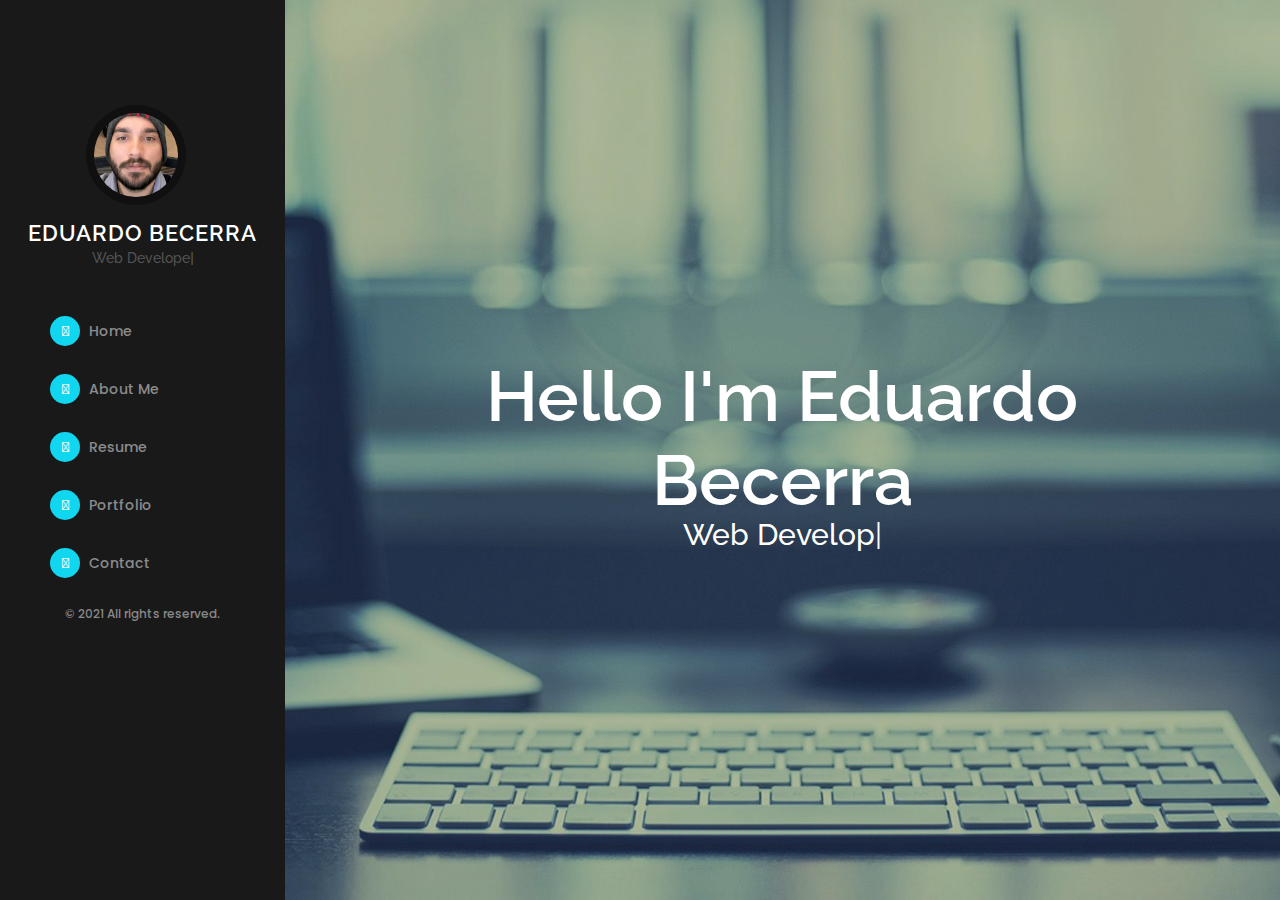
<file: index.html>
<!DOCTYPE html>
<html lang="en" class="csstransforms csstransforms3d csstransitions">
<head>
    <meta http-equiv="Content-Type" content="text/html; charset=UTF-8">
    <meta http-equiv="X-UA-Compatible" content="IE=edge">
    <meta name="viewport" content="width=device-width, initial-scale=1, maximum-scale=1">
    <meta name="description" content="Eduardo Becerra Portfolio">
    <meta name="keywords" content="personal, html5, css3, bootstrap, js, jquery, responsive, resume, portfolio, vcard, retina">
    <meta name="author" content="Eduardo Becerra">
    <link rel="icon" href="images/favicon.ico">
    <title>Eduardo Becerra Portfolio</title>
    <!-- Bootstrap -->
    <link rel="stylesheet" href="css/bootstrap.min.css" type="text/css">
    <!-- Animation -->
    <link rel="stylesheet" href="css/animate.min.css" type="text/css">
    <!-- Owl Carousel -->
    <link rel="stylesheet" href="css/owl.carousel.min.css" type="text/css">
    <!-- Light Case -->
    <link rel="stylesheet" href="css/lightcase.min.css" type="text/css">
    <!-- Template style -->
    <link rel="stylesheet" href="css/style.css" type="text/css">
    <!-- Dark Theme -->
    <link rel="stylesheet" href="css/dark-mode.css" type="text/css">
    <link rel="stylesheet" href="css/common-style.css" type="text/css">
</head>
<body class="dark">
    <div class="wrapper-page">
        <script type="text/javascript" charset="UTF-8" src="js/header.js"></script>
        <div id="js-header"></div>
        <!-- Main Content Pages -->
        <div class="content-pages">
            <!-- Subpages -->
            <div class="sub-home-pages">
                <!-- Start Page home -->
                <section id="home" class="sub-page start-page" style="display: table;">
                    <div class="sub-page-inner">
                        <div class="mask"></div>
                        <div class="row">
                            <div class="col-sm-12 col-md-12 col-lg-12">
                                <div class="title-block">
                                    <h2>Hello I'm Eduardo Becerra</h2>
                                    <div class="type-wrap">
                                        <div class="typed-strings" style="display: none;">
                                            <span>Web Developer</span>
                                            <span>Mobile Developer</span>
                                            <span>Database administrator</span>
                                        </div>
                                        <span class="typed"></span>
                                        <span class="typed-cursor"></span>
                                    </div>
                                </div>
                            </div>
                        </div>
                    </div>
                </section>
                <!-- Start Page home -->
            </div>
            <!-- Page changer wrapper -->
        </div>
        <!-- Main Content -->
    </div>
    <script type="text/javascript" charset="UTF-8" src="js/footer.js"></script>
</body>
</html>
</file>
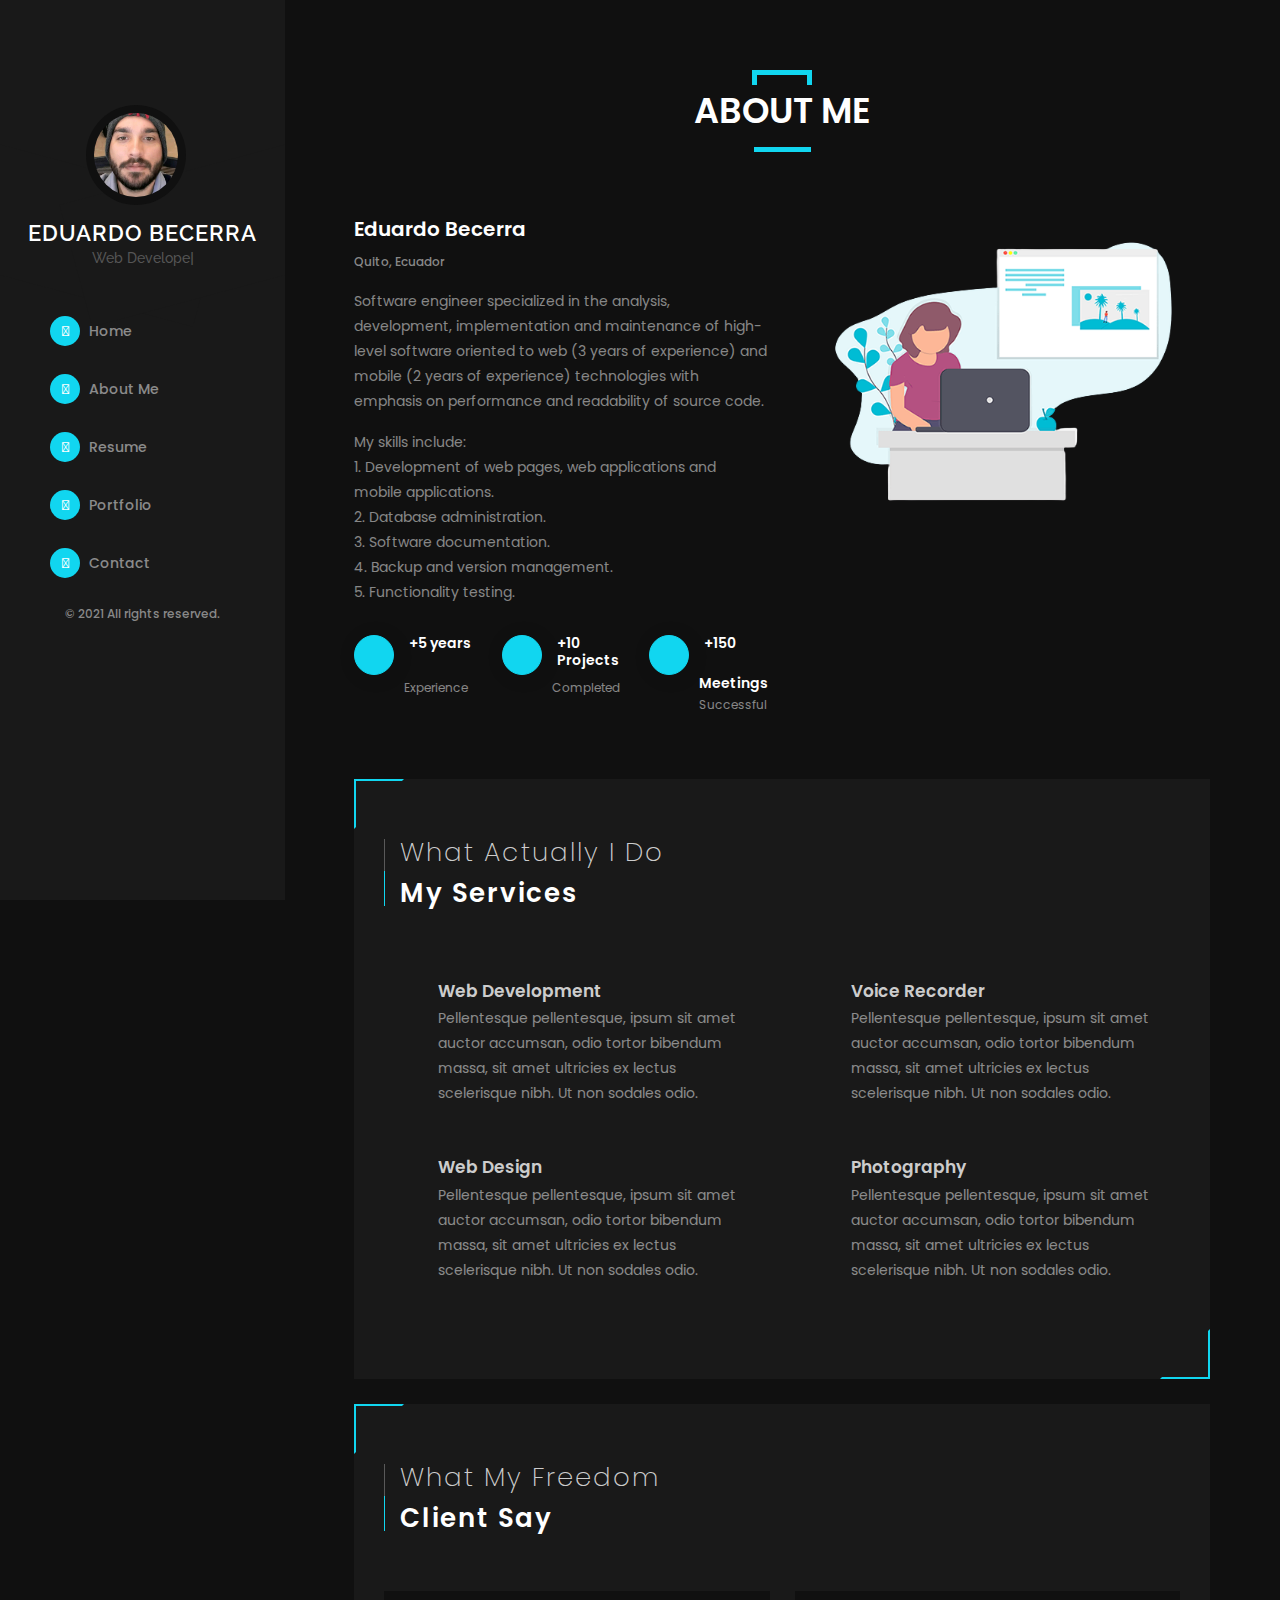
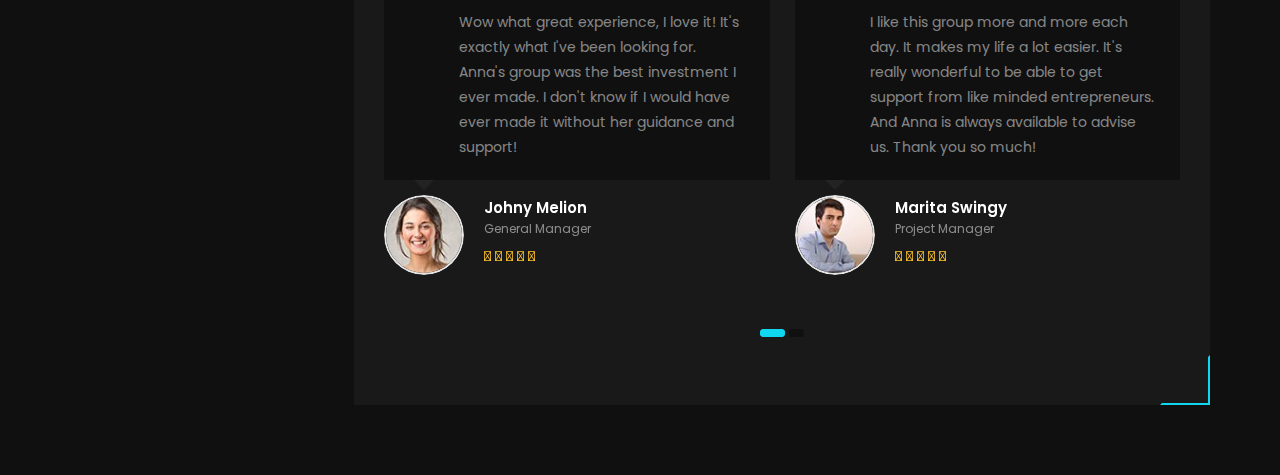
<file: about.html>
<!DOCTYPE html>
<html lang="en" class="csstransforms csstransforms3d csstransitions">
<head>
    <meta http-equiv="Content-Type" content="text/html; charset=UTF-8">
    <meta http-equiv="X-UA-Compatible" content="IE=edge">
    <meta name="viewport" content="width=device-width, initial-scale=1, maximum-scale=1">
    <meta name="description" content="Eduardo Becerra Portfolio">
    <meta name="keywords" content="personal, html5, css3, bootstrap, js, jquery, responsive, resume, portfolio, vcard, retina">
    <meta name="author" content="Eduardo Becerra">
    <link rel="icon" href="">
    <title>Eduardo Becerra Portfolio</title>
    <!-- Bootstrap -->
    <link rel="stylesheet" href="css/bootstrap.min.css" type="text/css">
    <!-- Animation -->
    <link rel="stylesheet" href="css/animate.min.css" type="text/css">
    <!-- Owl Carousel -->
    <link rel="stylesheet" href="css/owl.carousel.min.css" type="text/css">
    <!-- Light Case -->
    <link rel="stylesheet" href="css/lightcase.min.css" type="text/css">
    <!-- Template style -->
    <link rel="stylesheet" href="css/style.css" type="text/css">
    <!-- Dark Theme -->
    <link rel="stylesheet" href="css/dark-mode.css" type="text/css">
    <link rel="stylesheet" href="css/common-style.css" type="text/css">
</head>
<body class="dark">
    <div class="wrapper-page">
        <script type="text/javascript" charset="UTF-8" src="js/header.js"></script>
        <!-- Main Content Pages -->
        <div class="content-pages">
            <!-- Subpages -->
            <div class="sub-home-pages">
                <!-- About Me Subpage -->
                <section id="about-me" class="sub-page" style="display: block;">
                    <div class="sub-page-inner">
                        <div class="section-title">
                            <div class="main-title">
                                <div class="title-main-page">
                                    <h4>About me</h4>
                                    <p></p>
                                </div>
                            </div>
                        </div>
                        <div class="section-content">
                            <!-- about me -->
                            <div class="row pb-30">
                                <div class="col-xs-12 col-sm-12 col-md-6 col-lg-6">
                                    <h3>Eduardo Becerra</h3>
                                    <span class="about-location"><i class="lnr lnr-map-marker"></i> Quito, Ecuador</span>
                                    <p class="about-content">
                                        Software engineer specialized in the analysis, development, implementation and maintenance of high-level software
                                        oriented to web (3 years of experience) and mobile (2 years of experience) technologies with emphasis on performance
                                        and readability of source code.
                                    </p>
                                    <p class="about-content">
                                        My skills include:<br>
                                        1. Development of web pages, web applications and mobile applications.<br>
                                        2. Database administration.<br>
                                        3. Software documentation.<br>
                                        4. Backup and version management.<br>
                                        5. Functionality testing.<br>
                                    </p>
                                    <ul class="bout-list-summry row">
                                        <li class="col-xs-12 col-sm-12 col-md-4 col-lg-4">
                                            <div class="icon-info">
                                                <i class="lnr lnr-briefcase"></i>
                                            </div>
                                            <div class="details-info">
                                                <h6>+5 years</h6>
                                                <p>Experience</p>
                                            </div>
                                        </li>
                                        <li class="col-xs-12 col-sm-12 col-md-4 col-lg-4">
                                            <div class="icon-info">
                                                <i class="lnr lnr-layers"></i>
                                            </div>
                                            <div class="details-info">
                                                <h6>+10 Projects</h6>
                                                <p>Completed</p>
                                            </div>
                                        </li>
                                        <li class="col-xs-12 col-sm-12 col-md-4 col-lg-4">
                                            <div class="icon-info">
                                                <i class="lnr lnr-coffee-cup"></i>
                                            </div>
                                            <div class="details-info">
                                                <h6>+150 Meetings</h6>
                                                <p>Successful</p>
                                            </div>
                                        </li>
                                    </ul>
                                </div>

                                <div class="col-xs-6 col-sm-12 col-md-6 col-lg-6">
                                    <div class="box-img">
                                        <img src="images/about.png" class="img-fluid" alt="image">
                                    </div>
                                </div>
                            </div>
                            <!-- about me -->

                            <!-- services -->
                            <div class="special-block-bg">
                                <div class="section-head">
                                    <h4>
                                        <span>What Actually I Do</span>
                                        My Services
                                    </h4>
                                </div>
                                <div class="row">
                                    <div class="col-xs-12 col-sm-12 col-md-6 col-lg-6">
                                        <div class="services-list">
                                            <!-- Service Item 1 -->
                                            <div class="service-block">
                                                <div class="service-icon">
                                                    <i class="lnr lnr-code"></i>
                                                </div>
                                                <div class="service-text">
                                                    <h4>Web Development</h4>
                                                    <p>Pellentesque pellentesque, ipsum sit amet auctor accumsan, odio
                                                        tortor bibendum massa, sit amet ultricies ex lectus scelerisque
                                                        nibh. Ut non sodales odio.</p>
                                                </div>
                                            </div>
                                            <!-- Service Item 1 -->

                                            <!-- Service Item 2 -->
                                            <div class="service-block">
                                                <div class="service-icon">
                                                    <i class="lnr lnr-laptop-phone"></i>
                                                </div>
                                                <div class="service-text">
                                                    <h4>Web Design</h4>
                                                    <p>Pellentesque pellentesque, ipsum sit amet auctor accumsan, odio
                                                        tortor bibendum massa, sit amet ultricies ex lectus scelerisque
                                                        nibh. Ut non sodales odio.</p>
                                                </div>
                                            </div>
                                            <!-- Service Item 2 -->
                                        </div>
                                    </div>

                                    <div class="col-xs-12 col-sm-12 col-md-6 col-lg-6">
                                        <div class="services-list">
                                            <!-- Service Item 3 -->
                                            <div class="service-block">
                                                <div class="service-icon">
                                                    <i class="lnr lnr-mic"></i>
                                                </div>
                                                <div class="service-text">
                                                    <h4>Voice Recorder</h4>
                                                    <p>Pellentesque pellentesque, ipsum sit amet auctor accumsan, odio
                                                        tortor bibendum massa, sit amet ultricies ex lectus scelerisque
                                                        nibh. Ut non sodales odio.</p>
                                                </div>
                                            </div>
                                            <!-- Service Item 3 -->

                                            <!-- Service Item 4 -->
                                            <div class="service-block">
                                                <div class="service-icon">
                                                    <i class="lnr lnr-camera"></i>
                                                </div>
                                                <div class="service-text">
                                                    <h4>Photography</h4>
                                                    <p>Pellentesque pellentesque, ipsum sit amet auctor accumsan, odio
                                                        tortor bibendum massa, sit amet ultricies ex lectus scelerisque
                                                        nibh. Ut non sodales odio.</p>
                                                </div>
                                            </div>
                                            <!-- Service Item 4 -->
                                        </div>
                                    </div>
                                </div>
                            </div>
                            <!-- services -->
                            <br>
                            <!-- List Of Testimonials -->
                            <div class="special-block-bg">
                                <div class="section-head">
                                    <h4>
                                        <span>What My Freedom</span>
                                        Client Say
                                    </h4>
                                </div>
                                <div class="testimonials owl-carousel owl-loaded owl-drag">
                                    <div class="owl-stage-outer">
                                        <div class="owl-stage"
                                            style="transform: translate3d(0px, 0px, 0px); transition: all 0s ease 0s; width: 1824px;">
                                            <div class="owl-item active" style="width: 583px; margin-right: 25px;">
                                                <div class="testimonial-item">
                                                    <div class="testimonial-content">
                                                        <div class="testimonial-review">
                                                            <p>Wow what great experience, I love it! It's exactly what
                                                                I've been looking for. Anna's group was the best
                                                                investment I ever made. I don't know if I would have
                                                                ever made it without her guidance and support!</p>
                                                        </div>
                                                    </div>
                                                    <div class="testimonial-footer">
                                                        <div class="testimonial-avatar">
                                                            <img src="images/testimonial-avatar-1.jpeg"
                                                                alt="Gary Johnson">
                                                        </div>
                                                        <div class="testimonial-owner-content">
                                                            <p class="testimonial-owner">Johny Melion</p>
                                                            <p class="testimonial-position">General Manager</p>
                                                            <ul class="testimonial-rating">
                                                                <li><i class="fa fa-star"></i></li>
                                                                <li><i class="fa fa-star"></i></li>
                                                                <li><i class="fa fa-star"></i></li>
                                                                <li><i class="fa fa-star"></i></li>
                                                                <li><i class="fa fa-star"></i></li>
                                                            </ul>
                                                        </div>
                                                    </div>
                                                </div>
                                            </div>
                                            <div class="owl-item active" style="width: 583px; margin-right: 25px;">
                                                <div class="testimonial-item">
                                                    <div class="testimonial-content">
                                                        <div class="testimonial-review">
                                                            <p>I like this group more and more each day. It makes my
                                                                life a lot easier. It's really wonderful to be able to
                                                                get support from like minded entrepreneurs. And Anna is
                                                                always available to advise us. Thank you so much!</p>
                                                        </div>
                                                    </div>
                                                    <div class="testimonial-footer">
                                                        <div class="testimonial-avatar">
                                                            <img src="images/testimonial-avatar-2.jpeg"
                                                                alt="Daniel Pringle">
                                                        </div>
                                                        <div class="testimonial-owner-content">
                                                            <p class="testimonial-owner">Marita Swingy</p>
                                                            <p class="testimonial-position">Project Manager</p>
                                                            <ul class="testimonial-rating">
                                                                <li><i class="fa fa-star"></i></li>
                                                                <li><i class="fa fa-star"></i></li>
                                                                <li><i class="fa fa-star"></i></li>
                                                                <li><i class="fa fa-star"></i></li>
                                                                <li><i class="fa fa-star-half-alt"></i></li>
                                                            </ul>
                                                        </div>
                                                    </div>
                                                </div>
                                            </div>
                                            <div class="owl-item" style="width: 583px; margin-right: 25px;">
                                                <div class="testimonial-item">
                                                    <div class="testimonial-content">
                                                        <div class="testimonial-review">
                                                            <p>I like this group more and more each day. It makes my
                                                                life a lot easier. It's really wonderful to be able to
                                                                get support from like minded entrepreneurs. And Anna is
                                                                always available to advise us. Thank you so much!</p>
                                                        </div>
                                                    </div>
                                                    <div class="testimonial-footer">
                                                        <div class="testimonial-avatar">
                                                            <img src="images/testimonial-avatar-3.jpeg"
                                                                alt="Billy Adams">
                                                        </div>
                                                        <div class="testimonial-owner-content">
                                                            <p class="testimonial-owner">Flyn Jumary</p>
                                                            <p class="testimonial-position">Sales Manager</p>
                                                            <ul class="testimonial-rating">
                                                                <li><i class="fa fa-star"></i></li>
                                                                <li><i class="fa fa-star"></i></li>
                                                                <li><i class="fa fa-star"></i></li>
                                                                <li><i class="fa fa-star"></i></li>
                                                                <li><i class="fa fa-star"></i></li>
                                                            </ul>
                                                        </div>
                                                    </div>
                                                </div>
                                            </div>
                                        </div>
                                    </div>
                                    <div class="owl-nav disabled"><button type="button" role="presentation"
                                            class="owl-prev"><span aria-label="Previous">‹</span></button><button
                                            type="button" role="presentation" class="owl-next"><span
                                                aria-label="Next">›</span></button></div>
                                    <div class="owl-dots"><button role="button"
                                            class="owl-dot active"><span></span></button><button role="button"
                                            class="owl-dot"><span></span></button></div>
                                </div>
                            </div>
                            <!-- List Of Testimonials -->
                        </div>
                    </div>
                </section>
                <!-- About Me Subpage -->
            </div>
            <!-- Page changer wrapper -->
        </div>
        <!-- Main Content -->
    </div>
    <script type="text/javascript" charset="UTF-8" src="js/footer.js"></script>
</body>
</html>
</file>
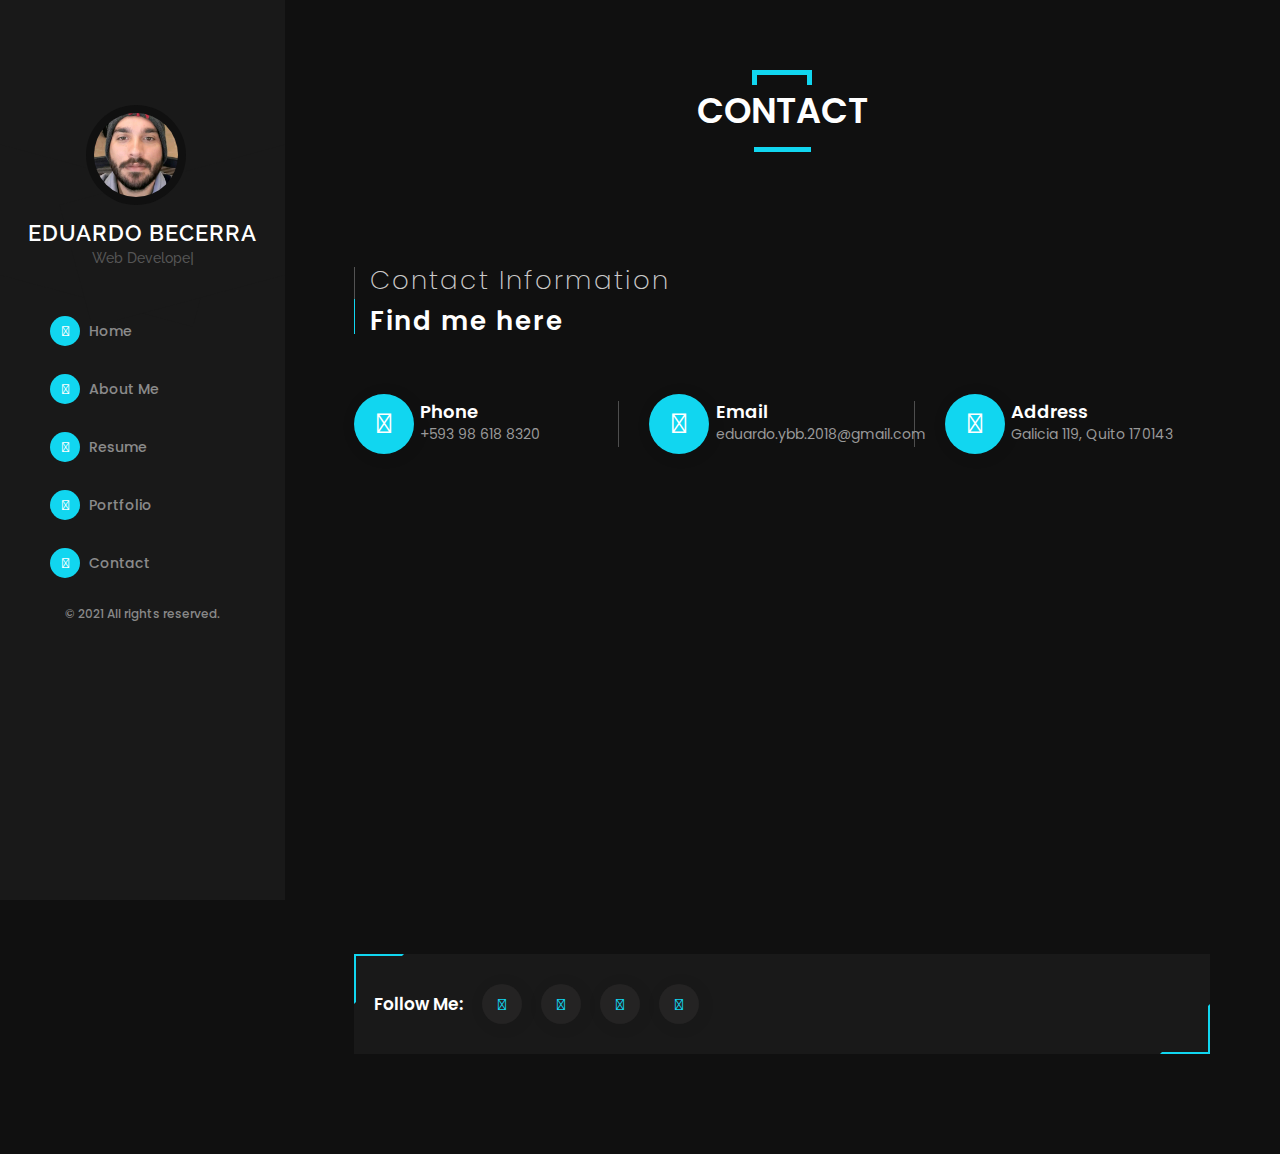
<file: contact.html>
<!DOCTYPE html>
<html lang="en" class="csstransforms csstransforms3d csstransitions">
<head>
    <meta http-equiv="Content-Type" content="text/html; charset=UTF-8">
    <meta http-equiv="X-UA-Compatible" content="IE=edge">
    <meta name="viewport" content="width=device-width, initial-scale=1, maximum-scale=1">
    <meta name="description" content="Eduardo Becerra Portfolio">
    <meta name="keywords" content="personal, html5, css3, bootstrap, js, jquery, responsive, resume, portfolio, vcard, retina">
    <meta name="author" content="Eduardo Becerra">
    <link rel="icon" href="">
    <title>Eduardo Becerra Portfolio</title>
    <!-- Bootstrap -->
    <link rel="stylesheet" href="css/bootstrap.min.css" type="text/css">
    <!-- Animation -->
    <link rel="stylesheet" href="css/animate.min.css" type="text/css">
    <!-- Owl Carousel -->
    <link rel="stylesheet" href="css/owl.carousel.min.css" type="text/css">
    <!-- Light Case -->
    <link rel="stylesheet" href="css/lightcase.min.css" type="text/css">
    <!-- Template style -->
    <link rel="stylesheet" href="css/style.css" type="text/css">
    <!-- Dark Theme -->
    <link rel="stylesheet" href="css/dark-mode.css" type="text/css">
    <link rel="stylesheet" href="css/common-style.css" type="text/css">
    <link rel="stylesheet" href="css/contact.css" type="text/css">
</head>
<body class="dark">
    <div class="wrapper-page">
        <script type="text/javascript" charset="UTF-8" src="js/header.js"></script>
        <!-- Main Content Pages -->
        <div class="content-pages">
            <!-- Subpages -->
            <div class="sub-home-pages">
                <!-- Contact Subpage -->
                <section id="contact" class="sub-page" style="display: block;">
                    <div class="sub-page-inner">
                        <div class="section-title">
                            <div class="main-title">
                                <div class="title-main-page">
                                    <h4>Contact</h4>
                                    <p></p>
                                </div>
                            </div>
                        </div>
                        <!-- Contact Details -->
                        <div class="pt-50 pb-30">
                            <div class="section-head">
                                <h4>
                                    <span>Contact Information</span> Find me here
                                </h4>
                            </div>
                            <!-- Contact Info -->
                            <div class="sidebar-textbox row pb-50">
                                <div class="contact-info d-flex col-md-4">
                                    <div class="w-25">
                                        <div class="contact-icon">
                                            <i class="fas fa-phone"></i>
                                        </div>
                                    </div>
                                    <div class="contact-text w-75">
                                        <h2>Phone</h2>
                                        <p>+593 98 618 8320</p>
                                    </div>
                                </div>
                                <div class="contact-info d-flex col-md-4">
                                    <div class="w-25">
                                        <div class="contact-icon">
                                            <i class="far fa-envelope-open"></i>
                                        </div>
                                    </div>
                                    <div class="contact-text w-75">
                                        <h2>Email</h2>
                                        <p>eduardo.ybb.2018@gmail.com</p>
                                    </div>
                                </div>
                                <div class="contact-info d-flex col-md-4">
                                    <div class="w-25">
                                        <div class="contact-icon">
                                            <i class="fas fa-map-marker-alt"></i>
                                        </div>
                                    </div>
                                    <div class="contact-text w-75">
                                        <h2>Address</h2>
                                        <p>Galicia 119, Quito 170143</p>
                                    </div>
                                </div>
                            </div>
                            <!-- Contact info -->
                            <!-- Map Container -->
                            <div class="contact-map pt-50">
                                <!-- GOOGLE MAP -->
                                <div id="google-map" style="position: relative; overflow: hidden;">
                                    <div class="mapouter">
                                        <div class="gmap_canvas">
                                            <iframe width="100%" height="540" id="gmap_canvas" src="https://maps.google.com/maps?q=Galicia%20119,%20Quito%20170143&t=&z=19&ie=UTF8&iwloc=&output=embed" frameborder="0" scrolling="no" marginheight="0" marginwidth="0"></iframe>
                                            <style>
                                                .mapouter {
                                                    position: relative;
                                                    text-align: right;
                                                    height: 540px;
                                                    width: 100%;
                                                }
                                            </style>
                                            <style>
                                                .gmap_canvas {
                                                    overflow: hidden;
                                                    background: none !important;
                                                    height: 540px;
                                                    width: 100%;
                                                }
                                            </style>
                                        </div>
                                    </div>
                                </div>
                            </div>
                            <!-- Map Container -->
                            <!-- Social Media -->
                            <div class="pt-50">
                                <div class="social-media-block">
                                    <h4>Follow Me: </h4>
                                    <ul class="social-media-links">
                                        <li><a href=""><i class="fab fa-facebook-f"></i></a></li>
                                        <li><a href=""><i class="fab fa-twitter"></i></a></li>
                                        <li><a href="https://www.linkedin.com/in/eduardoybb/"><i class="fab fa-linkedin-in"></i></a></li>
                                        <li><a href=""><i class="fab fa-instagram"></i></a></li>
                                    </ul>
                                </div>
                            </div>
                            <!-- Social Media -->
                        </div>
                        <!-- Contact Details -->
                    </div>
                </section>
                <!-- End Contact Subpage -->
            </div>
            <!-- Page changer wrapper -->
        </div>
        <!-- Main Content -->
    </div>
    <script type="text/javascript" charset="UTF-8" src="js/footer.js"></script>
    <!-- This site is converting visitors into subscribers and customers with https://respond.io -->
    <script id="respondio__widget" src="https://cdn.respond.io/webchat/widget/widget.js?cId=589e2e66631c3bca33aa003f783ff645d1ae4a175cab858965ecf6e5f6ea8909"></script>
    <!-- https://respond.io -->
</body>
</html>
</file>
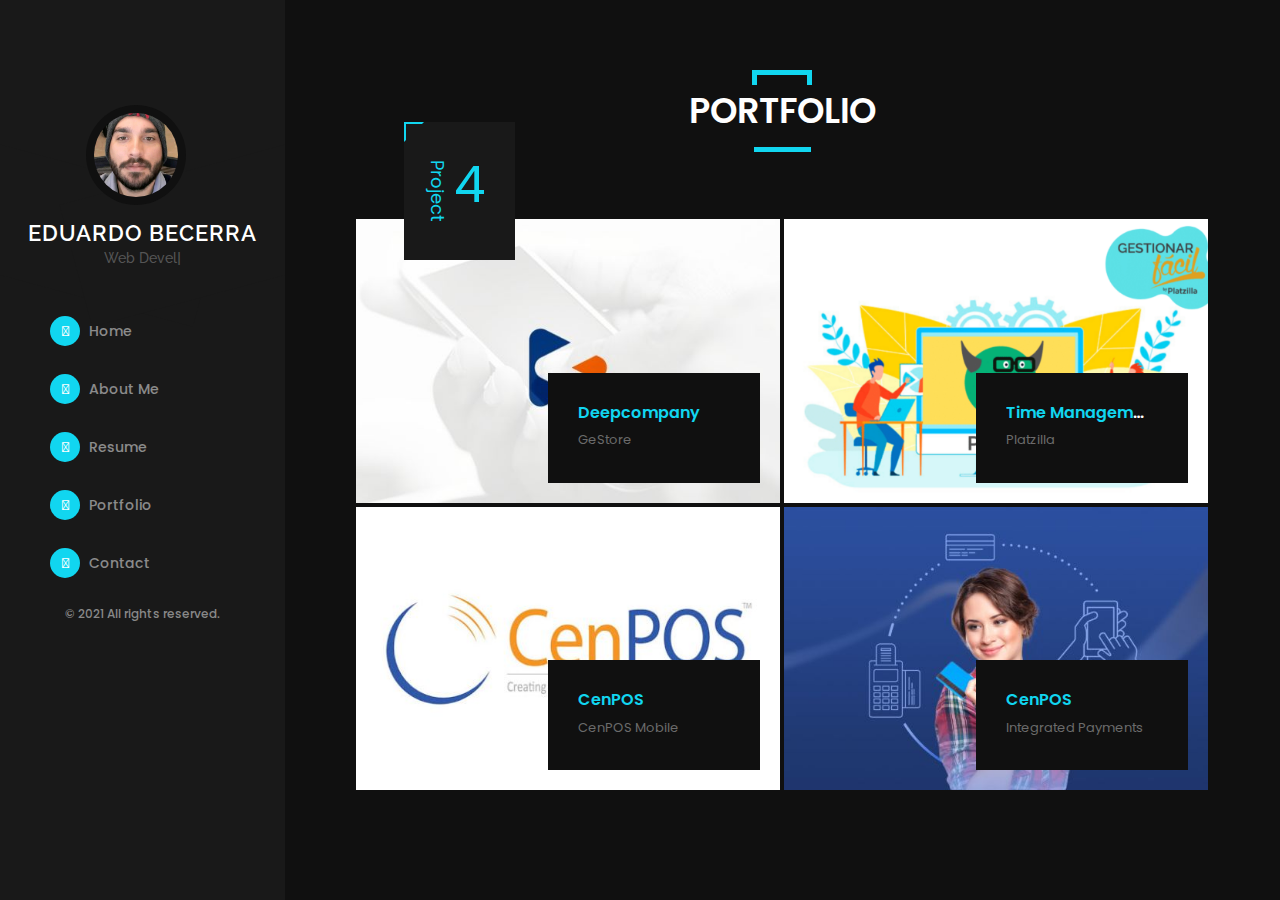
<file: portfolio.html>
<!DOCTYPE html>
<html lang="en" class="csstransforms csstransforms3d csstransitions">
<head>
    <meta http-equiv="Content-Type" content="text/html; charset=UTF-8">
    <meta http-equiv="X-UA-Compatible" content="IE=edge">
    <meta name="viewport" content="width=device-width, initial-scale=1, maximum-scale=1">
    <meta name="description" content="Eduardo Becerra Portfolio">
    <meta name="keywords" content="personal, html5, css3, bootstrap, js, jquery, responsive, resume, portfolio, vcard, retina">
    <meta name="author" content="Eduardo Becerra">
    <link rel="icon" href="">
    <title>Eduardo Becerra Portfolio</title>
    <!-- Bootstrap -->
    <link rel="stylesheet" href="css/bootstrap.min.css" type="text/css">
    <!-- Animation -->
    <link rel="stylesheet" href="css/animate.min.css" type="text/css">
    <!-- Owl Carousel -->
    <link rel="stylesheet" href="css/owl.carousel.min.css" type="text/css">
    <!-- Light Case -->
    <link rel="stylesheet" href="css/lightcase.min.css" type="text/css">
    <!-- Template style -->
    <link rel="stylesheet" href="css/style.css" type="text/css">
    <!-- Dark Theme -->
    <link rel="stylesheet" href="css/dark-mode.css" type="text/css">
    <link rel="stylesheet" href="css/common-style.css" type="text/css">
</head>
<body class="dark">
    <div class="wrapper-page">
        <script type="text/javascript" charset="UTF-8" src="js/header.js"></script>
        <!-- Mobile Header -->
        <!-- Main Content Pages -->
        <div class="content-pages">
            <!-- Subpages -->
            <div class="sub-home-pages">
                <!-- Portfolio Subpage -->
                <section id="portfolio" class="sub-page" style="display: block;">
                    <div class="sub-page-inner">
                        <div class="section-title">
                            <div class="main-title">
                                <div class="title-main-page">
                                    <h4>Portfolio</h4>
                                    <p></p>
                                </div>
                            </div>
                        </div>
                        <div class="section-content">
                            <div class="portfolio-grid portfolio-trigger" id="portfolio-page">
                                <div class="label-portfolio"><span class="rotated-sub">project</span><span
                                        class="project-count">4</span></div>
                                <div class="row">
                                    <div
                                        class="col-lg-6 col-md-6 col-sm-12 col-xs-12 portfolio-item branding photography all">
                                        <div class="portfolio-img">
                                            <img src="images/portfolio-img-1.jpg" class="img-responsive" alt="">
                                        </div>
                                        <div class="portfolio-data">
                                            <h4><a href="">Deepcompany</a></h4>
                                            <p class="meta">GeStore</p>
                                            <div class="portfolio-attr">
                                                <a href="https://appstore.mercadolibre.com.ve/deepcompany" target="_blank"><i class="lnr lnr-link"></i></a></div>
                                        </div>
                                    </div>
                                    <div
                                        class="col-lg-6 col-md-6 col-sm-12 col-xs-12 portfolio-item web-design branding all">
                                        <div class="portfolio-img">
                                            <img src="images/portfolio-img-2.png" class="img-responsive" alt="">
                                        </div>
                                        <div class="portfolio-data">
                                            <h4><a href="">Time Management SL</a></h4>
                                            <p class="meta">Platzilla</p>
                                            <div class="portfolio-attr">
                                                <a href="https://app.platzilla.com/" target="_blank"><i class="lnr lnr-link"></i></a>
                                            </div>
                                        </div>
                                    </div>
                                    <div class="col-lg-6 col-md-6 col-sm-12 col-xs-12 portfolio-item branding all">
                                        <div class="portfolio-img"><img src="images/portfolio-img-3.jpg"
                                                class="img-responsive" alt=""></div>
                                        <div class="portfolio-data">
                                            <h4><a href="">CenPOS</a></h4>
                                            <p class="meta">CenPOS Mobile</p>
                                            <div class="portfolio-attr">
                                                <a href="https://apps.apple.com/us/app/cenpos-mvt/id1503700660" target="_blank"><i class="lnr lnr-link"></i></a>
                                            </div>
                                        </div>
                                    </div>
                                    <div class="col-lg-6 col-md-6 col-sm-12 col-xs-12 portfolio-item web-design branding all">
                                        <div class="portfolio-img">
                                            <img src="images/portfolio-img-4.jpg" class="img-responsive" alt="">
                                        </div>
                                        <div class="portfolio-data">
                                            <h4><a href="">CenPOS</a></h4>
                                            <p class="meta">Integrated Payments</p>
                                            <div class="portfolio-attr">
                                                <a href="https://apps.apple.com/us/app/integrated-payments/id1467799323" target="_blank"><i class="lnr lnr-link"></i></a>
                                            </div>
                                        </div>
                                    </div>
                                </div>
                            </div>
                        </div>
                    </div>
                </section>
                <!-- Portfolio Subpage -->
            </div>
            <!-- Page changer wrapper -->
        </div>
        <!-- Main Content -->
    </div>
    <script type="text/javascript" charset="UTF-8" src="js/footer.js"></script>
</body>
</html>
</file>
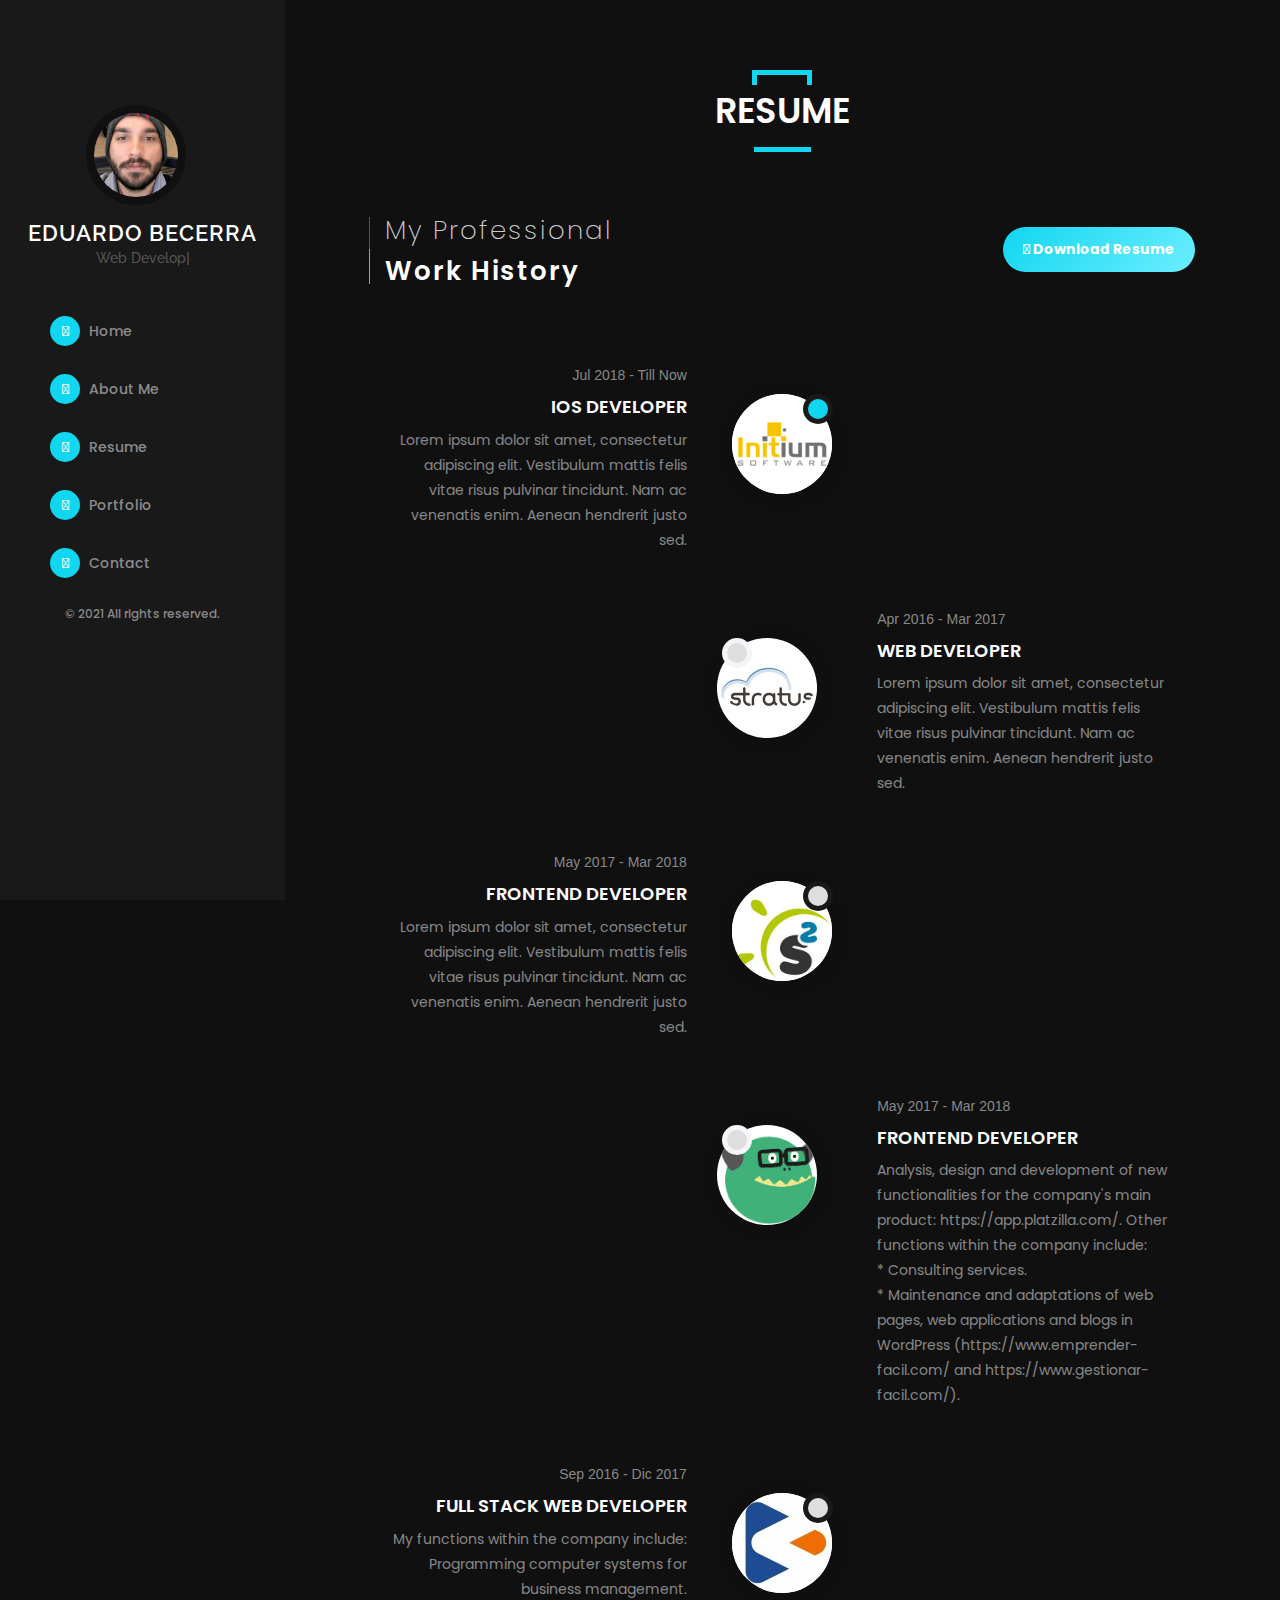
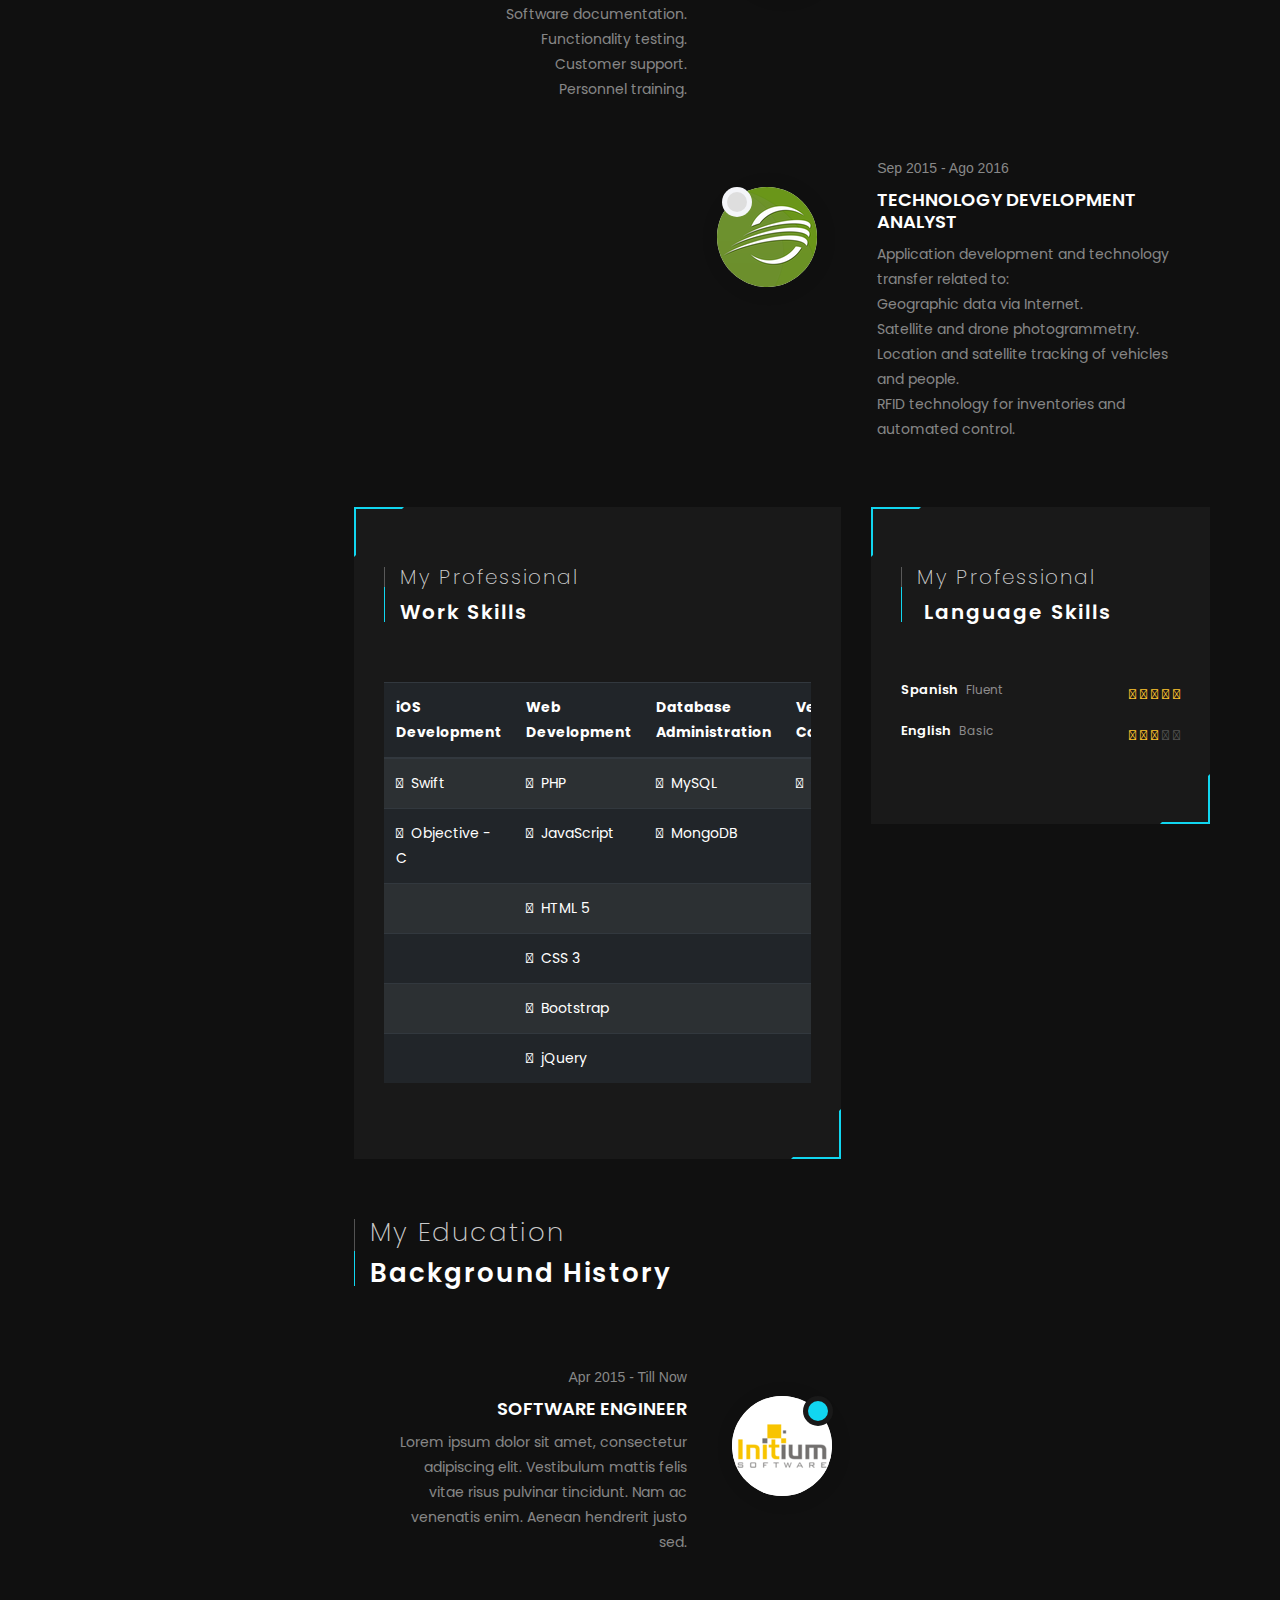
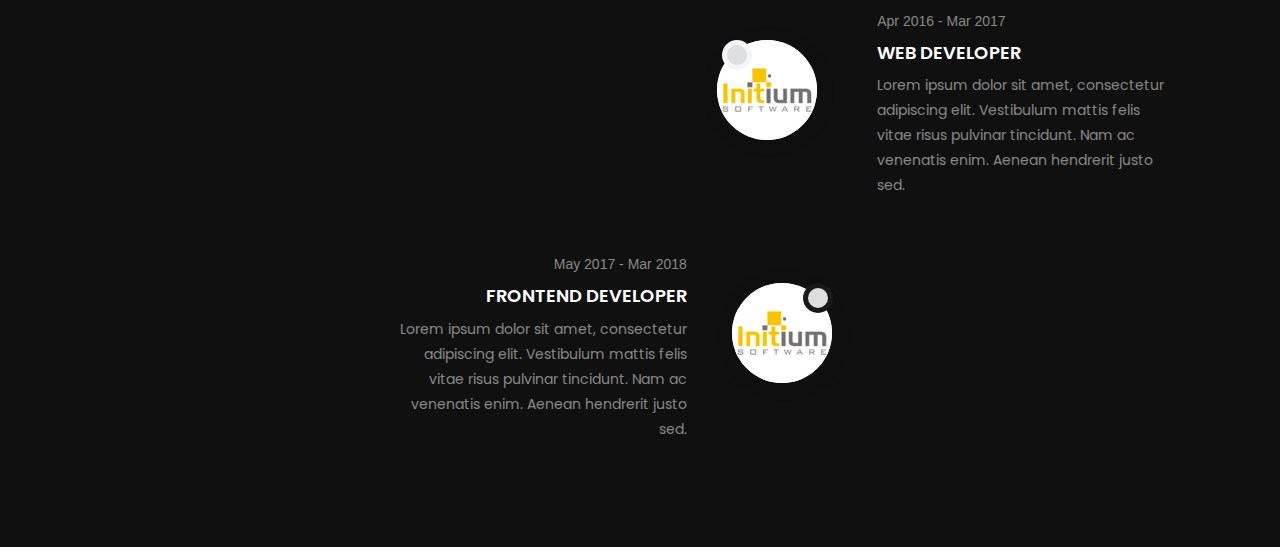
<file: resume.html>
<!DOCTYPE html>
<html lang="en" class="csstransforms csstransforms3d csstransitions">

<head>
    <meta http-equiv="Content-Type" content="text/html; charset=UTF-8">
    <meta http-equiv="X-UA-Compatible" content="IE=edge">
    <meta name="viewport" content="width=device-width, initial-scale=1, maximum-scale=1">
    <meta name="description" content="Eduardo Becerra Portfolio">
    <meta name="keywords" content="personal, html5, css3, bootstrap, js, jquery, responsive, resume, portfolio, vcard, retina">
    <meta name="author" content="Eduardo Becerra">
    <link rel="icon" href="">
    <title>Eduardo Becerra Portfolio</title>
    <!-- Bootstrap -->
    <link rel="stylesheet" href="css/bootstrap.min.css" type="text/css">
    <!-- Animation -->
    <link rel="stylesheet" href="css/animate.min.css" type="text/css">
    <!-- Owl Carousel -->
    <link rel="stylesheet" href="css/owl.carousel.min.css" type="text/css">
    <!-- Light Case -->
    <link rel="stylesheet" href="css/lightcase.min.css" type="text/css">
    <!-- Template style -->
    <link rel="stylesheet" href="css/style.css" type="text/css">
    <!-- Dark Theme -->
    <link rel="stylesheet" href="css/dark-mode.css" type="text/css">
    <link rel="stylesheet" href="css/common-style.css" type="text/css">
    <link rel="stylesheet" href="css/resume.css" type="text/css">
</head>

<body class="dark">


    <div class="wrapper-page">
        <script type="text/javascript" charset="UTF-8" src="js/header.js"></script>
        <!-- Main Content Pages -->
        <div class="content-pages">
            <!-- Subpages -->
            <div class="sub-home-pages">
                <!-- Resume Subpage -->
                <section id="resume" class="sub-page" style="display: block;">
                    <div class="sub-page-inner">
                        <div class="section-title">
                            <div class="main-title">
                                <div class="title-main-page">
                                    <h4>Resume</h4>
                                    <p></p>
                                </div>
                            </div>
                        </div>

                        <div class="section-content">
                            <div class="row">
                                <div class="col-xs-12 col-sm-12 col-md-12">

                                    <!-- Work History -->
                                    <div class="pb-300">
                                        <div class="section-head col-sm-12">
                                            <h4>
                                                <span>My Professional</span> Work History
                                            </h4>
                                            <a class="bt-submit" href="https://docdro.id/bG1GUwm" target=”_blank”><i
                                                    class="fas fa-cloud-download-alt"></i> Download Resume</a>
                                        </div>

                                        <div class="main-timeline">
                                            <div class="timeline currecnt">
                                                <div class="timeline-icon">
                                                    <img src="images/1.png" alt="">
                                                </div>
                                                <div class="timeline-content">
                                                    <span class="date">Jul 2018 - Till Now</span>
                                                    <h5 class="title">iOS Developer</h5>
                                                    <p class="description">
                                                        Lorem ipsum dolor sit amet, consectetur adipiscing elit.
                                                        Vestibulum mattis felis vitae risus pulvinar tincidunt. Nam ac
                                                        venenatis enim. Aenean hendrerit justo sed.

                                                    </p>
                                                </div>
                                            </div>
                                            <div class="timeline">
                                                <div class="timeline-icon">
                                                    <img src="images/2.jpeg" alt="">
                                                </div>
                                                <div class="timeline-content">
                                                    <span class="date">Apr 2016 - Mar 2017</span>
                                                    <h5 class="title">Web Developer</h5>
                                                    <p class="description">
                                                        Lorem ipsum dolor sit amet, consectetur adipiscing elit.
                                                        Vestibulum mattis felis vitae risus pulvinar tincidunt. Nam ac
                                                        venenatis enim. Aenean hendrerit justo sed.
                                                    </p>
                                                </div>
                                            </div>
                                            <div class="timeline">
                                                <div class="timeline-icon">
                                                    <img src="images/3.jpg" alt="">
                                                </div>
                                                <div class="timeline-content">
                                                    <span class="date">May 2017 - Mar 2018</span>
                                                    <h5 class="title">Frontend Developer</h5>
                                                    <p class="description">
                                                        Lorem ipsum dolor sit amet, consectetur adipiscing elit.
                                                        Vestibulum mattis felis vitae risus pulvinar tincidunt. Nam ac
                                                        venenatis enim. Aenean hendrerit justo sed.
                                                    </p>
                                                </div>
                                            </div>
                                            <div class="timeline">
                                                <div class="timeline-icon">
                                                    <img src="images/4.png" alt="">
                                                </div>
                                                <div class="timeline-content">
                                                    <span class="date">May 2017 - Mar 2018</span>
                                                    <h5 class="title">Frontend Developer</h5>
                                                    <p class="description">
                                                        Analysis, design and development of new functionalities for the company's main product:
                                                        https://app.platzilla.com/.
                                                        Other functions within the company include:<br>
                                                        * Consulting services.<br>
                                                        * Maintenance and adaptations of web pages, web applications and blogs in WordPress (https://www.emprender-facil.com/ and https://www.gestionar-facil.com/).<br>
                                                    </p>
                                                </div>
                                            </div>
                                            <div class="timeline">
                                                <div class="timeline-icon">
                                                    <img src="images/5.jpeg" alt="">
                                                </div>
                                                <div class="timeline-content">
                                                    <span class="date">Sep 2016 - Dic 2017</span>
                                                    <h5 class="title">Full Stack Web Developer</h5>
                                                    <p class="description">
                                                        My functions within the company include:<br>
                                                        Programming computer systems for business management.<br>
                                                        Software documentation.<br>
                                                        Functionality testing.<br>
                                                        Customer support.<br>
                                                        Personnel training.<br>
                                                    </p>
                                                </div>
                                            </div>
                                            <div class="timeline">
                                                <div class="timeline-icon">
                                                    <img src="images/6.png" alt="">
                                                </div>
                                                <div class="timeline-content">
                                                    <span class="date">Sep 2015 - Ago 2016</span>
                                                    <h5 class="title">Technology Development Analyst</h5>
                                                    <p class="description">
                                                        Application development and technology transfer related to:<br>
                                                        Geographic data via Internet.<br>
                                                        Satellite and drone photogrammetry.<br>
                                                        Location and satellite tracking of vehicles and people.<br>
                                                        RFID technology for inventories and automated control.<br>
                                                    </p>
                                                </div>
                                            </div>
                                        </div>
                                    </div>
                                    <!-- Work History -->

                                    <!-- Skills -->
                                    <div class="pb-30 pt-30">
                                        <div class="row list-skills">
                                            <!-- Work Skills -->
                                            <div class="col-md-7">
                                                <div class="special-block-bg">
                                                    <div class="section-head">
                                                        <h4>
                                                            <span>My Professional </span>
                                                            Work Skills
                                                        </h4>
                                                    </div>
                                                    <div class="table-responsive">
                                                        <table class="table table-striped table-dark">
                                                            <thead>
                                                                <tr>
                                                                    <th>iOS Development</th>
                                                                    <th>Web Development</th>
                                                                    <th>Database Administration</th>
                                                                    <th>Version Control</th>
                                                                </tr>
                                                            </thead>
                                                            <tbody>
                                                                <tr>
                                                                    <td><i class="fab fa-swift"></i>&nbsp;&nbsp;Swift</td>
                                                                    <td><i class="fab fa-php"></i>&nbsp;&nbsp;PHP</td>
                                                                    <td><i class="fas fa-database"></i>&nbsp;&nbsp;MySQL</td>
                                                                    <td><i class="fab fa-git"></i>&nbsp;&nbsp;GIT</td>
                                                                </tr>
                                                                <tr>
                                                                    <td><i class="fab fa-apple"></i>&nbsp;&nbsp;Objective - C</td>
                                                                    <td><i class="fab fa-js"></i>&nbsp;&nbsp;JavaScript</td>
                                                                    <td><i class="fas fa-server"></i>&nbsp;&nbsp;MongoDB</td>
                                                                    <td></td>
                                                                </tr>
                                                                <tr>
                                                                    <td></td>
                                                                    <td><i class="fab fa-html5"></i>&nbsp;&nbsp;HTML 5</td>
                                                                    <td></td>
                                                                    <td></td>
                                                                </tr>
                                                                <tr>
                                                                    <td></td>
                                                                    <td><i class="fab fa-css3"></i>&nbsp;&nbsp;CSS 3</td>
                                                                    <td></td>
                                                                    <td></td>
                                                                </tr>
                                                                <tr>
                                                                    <td></td>
                                                                    <td><i class="fab fa-bootstrap"></i>&nbsp;&nbsp;Bootstrap</td>
                                                                    <td></td>
                                                                    <td></td>
                                                                </tr>
                                                                <tr>
                                                                    <td></td>
                                                                    <td><i class="fab fa-js-square"></i>&nbsp;&nbsp;jQuery</td>
                                                                    <td></td>
                                                                    <td></td>
                                                                </tr>
                                                            </tbody>
                                                        </table>
                                                    </div>
                                                </div>
                                            </div>
                                            <!-- Work Skills -->
                                            <!-- Languages Skills -->
                                            <div class="col-md-5">
                                                <div class="special-block-bg">
                                                    <div class="section-head">
                                                        <h4>
                                                            <span>My Professional</span>&nbsp;Language Skills
                                                        </h4>
                                                    </div>
                                                    <div class="skills-items">
                                                        <div class="language-skill row">
                                                            <h4 class="col-md-6 text-left">Spanish <span>Fluent</span>
                                                            </h4>
                                                            <ul class="col-md-6 text-right rating">
                                                                <li><i class="fa fa-star"></i></li>
                                                                <li><i class="fa fa-star"></i></li>
                                                                <li><i class="fa fa-star"></i></li>
                                                                <li><i class="fa fa-star"></i></li>
                                                                <li><i class="fa fa-star"></i></li>
                                                            </ul>
                                                        </div>
                                                        <div class="language-skill row">
                                                            <h4 class="col-md-6 text-left">English <span>Basic</span>
                                                            </h4>
                                                            <ul class="col-md-6 text-right rating">
                                                                <li><i class="fa fa-star"></i></li>
                                                                <li><i class="fa fa-star"></i></li>
                                                                <li><i class="fa fa-star"></i></li>
                                                                <li><i class="fa fa-star half-star"></i></li>
                                                                <li><i class="fa fa-star half-star"></i></li>
                                                            </ul>
                                                        </div>
                                                    </div>
                                                </div>
                                            </div>
                                            <!-- Languages Skills -->
                                        </div>
                                    </div>
                                    <!-- Skills -->
                                    <!-- Education History -->
                                    <div class="pt-30">
                                        <div class="section-head">
                                            <h4>
                                                <span>My Education</span>
                                                Background History
                                            </h4>
                                        </div>
                                        <div class="main-timeline">
                                            <div class="timeline currecnt">
                                                <div class="timeline-icon">
                                                    <img src="images/1.png" alt="">
                                                </div>
                                                <div class="timeline-content">
                                                    <span class="date">Apr 2015 - Till Now</span>
                                                    <h5 class="title">Software Engineer</h5>
                                                    <p class="description">
                                                        Lorem ipsum dolor sit amet, consectetur adipiscing elit.
                                                        Vestibulum mattis felis vitae risus pulvinar tincidunt. Nam ac
                                                        venenatis enim. Aenean hendrerit justo sed.

                                                    </p>
                                                </div>
                                            </div>

                                            <div class="timeline">
                                                <div class="timeline-icon">
                                                    <img src="images/1.png" alt="">
                                                </div>
                                                <div class="timeline-content">
                                                    <span class="date">Apr 2016 - Mar 2017</span>
                                                    <h5 class="title">Web Developer</h5>
                                                    <p class="description">
                                                        Lorem ipsum dolor sit amet, consectetur adipiscing elit.
                                                        Vestibulum mattis felis vitae risus pulvinar tincidunt. Nam ac
                                                        venenatis enim. Aenean hendrerit justo sed.

                                                    </p>
                                                </div>
                                            </div>

                                            <div class="timeline">
                                                <div class="timeline-icon">
                                                    <img src="images/1.png" alt="">
                                                </div>
                                                <div class="timeline-content">
                                                    <span class="date">May 2017 - Mar 2018</span>
                                                    <h5 class="title">Frontend Developer</h5>
                                                    <p class="description">
                                                        Lorem ipsum dolor sit amet, consectetur adipiscing elit.
                                                        Vestibulum mattis felis vitae risus pulvinar tincidunt. Nam ac
                                                        venenatis enim. Aenean hendrerit justo sed.

                                                    </p>
                                                </div>
                                            </div>

                                        </div>
                                    </div>
                                    <!-- Education History -->
                                </div>
                            </div>
                        </div>
                    </div>
                </section>
                <!-- End of Resume Subpage -->
            </div>
            <!-- Page changer wrapper -->
        </div>
        <!-- Main Content -->
    </div>
    <script type="text/javascript" charset="UTF-8" src="js/footer.js"></script>
</body>
</html>
</file>
<file: css/style.css>
/* ================================================
 [  Table of contents  ]
 ================================================

#1. Fonts
#2. Global css
#3. Common Style (Pagination, Main Titles)
#4. Preloader
#5. Home page sections changer
#6. Site header (Profile Picture & main menu)
#7. Start Home SubPage
    7.1 Default
    7.2 particles
    7.3 Slider Home
#8. About SubPage
   8.1 About me
   8.2 Services
   8.3 Video Intro
   8.4 Fun Fact
   8.5 Testenomials
   8.6 My Clients
#9. Resume SubPage
   9.1 Timeline
   9.2 Skills
   9.3 Download Rsume
#10. Portfolio SubPage
#11. Blog SubPage
#12. Contact SubPage
    12.1 Contact Form
    12.2 Contact Info
    12.1 Social Media
#13. Single Blog Page
#14. Single Portfolio Page
#15. Page 404

 ======================================
 [ End table content ]
 ====================================== */

/* =============================================================================
#1. Fonts
============================================================================= */

/******  Google fonts ******/
@import url("https://fonts.googleapis.com/css?family=Poppins:300,400,500,600,700");
@import url("https://fonts.googleapis.com/css?family=Raleway:300,400,500,600,700");

/****** Font Awesome icons font ******/
@import url("fontawesome.min.css");

/****** Linearicons icons Font ******/
@import url("https://cdn.linearicons.com/free/1.0.0/icon-font.min.css");

/****** 7 stroke icons font ******/
@import url("pe-icon-7-stroke.css");

/* =============================================================================
#2. Global css
============================================================================= */

body {
  position: relative;
  margin: 0;
  font-family: "Poppins", "Raleway", Helvetica, sans-serif;
  font-size: 14px;
  color: #555;
  line-height: 25px;
  font-weight: 400;
}

h1,
h2,
h3,
h4,
h5,
h6 {
  font-family: Poppins, Helvetica, sans-serif;
  font-style: normal;
  font-weight: 600;
  color: #444;
}

h1 {
  font-size: 31px;
}

h2 {
  font-size: 26px;
}

h3 {
  font-size: 20px;
}

h4 {
  font-size: 17px;
}

h5 {
  font-size: 115px;
}

h6 {
  font-size: 14px;
}

ul,
li {
  list-style: none;
}

ul {
  padding: 0;
}

a {
  color: #11d6f0;
  text-decoration: none;
  outline: none;
  -webkit-transition: all 0.3s ease-in-out;
  -moz-transition: all 0.3s ease-in-out;
  -o-transition: all 0.3s ease-in-out;
  -ms-transition: all 0.3s ease-in-out;
  transition: all 0.3s ease-in-out;
}

a:hover {
  color: #ff9800;
  text-decoration: none;
  outline: none;
}

a:focus {
  outline: 0;
}
img {
  max-width: 100%;
}

/* Padding Top Spaces */
.pt-5 {
  padding-top: 5px;
}
.pt-10 {
  padding-top: 10px;
}

.pt-15 {
  padding-top: 15px;
}

.pt-20 {
  padding-top: 20px;
}

.pt-25 {
  padding-top: 25px;
}

.pt-30 {
  padding-top: 30px;
}

.pt-35 {
  padding-top: 35px;
}

.pt-40 {
  padding-top: 40px;
}

.pt-45 {
  padding-top: 45px;
}

.pt-50 {
  padding-top: 50px;
}
.pt-60 {
  padding-top: 50px;
}
.pt-70 {
  padding-top: 50px;
}
.pt-80 {
  padding-top: 50px;
}
.pt-90 {
  padding-top: 50px;
}
.pt-100 {
  padding-top: 50px;
}

/* Padding Bottom Spaces */
.pb-5 {
  padding-bottom: 5px;
}
.pb-10 {
  padding-bottom: 10px;
}

.pb-15 {
  padding-bottom: 15px;
}

.pb-20 {
  padding-bottom: 20px;
}

.pb-25 {
  padding-bottom: 25px;
}

.pb-30 {
  padding-bottom: 30px;
}

.pb-35 {
  padding-bottom: 35px;
}

.pb-40 {
  padding-bottom: 40px;
}

.pb-45 {
  padding-bottom: 45px;
}

.pb-50 {
  padding-bottom: 50px;
}
.pb-60 {
  padding-bottom: 50px;
}
.pb-70 {
  padding-bottom: 50px;
}
.pb-80 {
  padding-bottom: 50px;
}
.pb-90 {
  padding-bottom: 50px;
}
.pb-100 {
  padding-bottom: 50px;
}

/* =============================================================================
#3. Common styles
============================================================================= */

/* Scrollbar Page */
::-webkit-scrollbar {
  width: 5px;
  height: 5px;
}
::-webkit-scrollbar-track-piece {
  background-color: #e6e7e8;
}
::-webkit-scrollbar-thumb {
  height: 30px;
  background-color: #dedede;
}

@media only screen and (min-width: 991px) {
  body::-webkit-scrollbar,
  .sub-page::-webkit-scrollbar,
  .single-page-content::-webkit-scrollbar,
  .header::-webkit-scrollbar,
  .sub-page::-webkit-scrollbar-track,
  .header::-webkit-scrollbar-track {
    background-color: #f1f1f1;
  }

  body::-webkit-scrollbar-thumb,
  .sub-page::-webkit-scrollbar-thumb,
  .header::-webkit-scrollbar-thumb {
    background-color: rgba(17, 214, 240, 0.3);
  }
}

/*Pagination*/
.pagination-nav.nav-center {
  display: table;
  margin: 40px auto 0;
}
.pagination-nav .btn {
  float: left;
  font-size: 16px;
  padding: 15px 26px;
  text-transform: capitalize;
  transition: all 0.3s ease 0s;
  position: relative;
  border-radius: 0;
}
.btn.btn-prev {
  background-color: #f7f9fc;
  color: #999;
}
.btn.btn-next {
  background-color: #11d6f0;
  color: #ffffff;
}
.pagination-nav .btn:hover {
  opacity: 0.7;
}
.btn.active,
.btn:active,
.btn:focus {
  outline: none;
  box-shadow: none;
}

/* Titles page*/
.section-title {
  margin-bottom: 65px;
  padding-top: 20px;
}
.main-title {
  position: relative;
  text-align: center;
}
.title-main-page {
  position: relative;
  z-index: 1;
}
.main-title h4 {
  font-size: 35px;
  text-transform: uppercase;
  margin-bottom: 0px;
  font-weight: 600;
}
.title-main-page h4:before {
  content: "";
  display: inline-block;
  width: 60px;
  height: 15px;
  border-color: #11d6f0;
  border-style: solid;
  border-width: 5px 5px 0 5px;
  position: absolute;
  top: -20px;
  left: 0;
  right: 0;
  margin: auto;
}
.section-title p {
  font-weight: 400;
  text-transform: uppercase;
  padding-top: 5px;
}
.title-main-page p:after {
  content: "";
  display: block;
  border-bottom: 5px solid #11d6f0;
  width: 57px;
  margin-left: auto;
  margin-right: auto;
  padding-top: 10px;
}

.sub-title h6 {
  color: #fff;
  font-size: 25px;
  font-weight: 500;
  margin-left: 70px;
  margin-bottom: 15px;
  text-transform: uppercase;
}
.sub-title h6:before {
  content: "";
  position: absolute;
  width: 60px;
  height: 2px;
  margin-top: 15px;
  left: 15px;
  background: #11d6f0;
}
.sub-title h2 {
  font-size: 40px;
  text-transform: uppercase;
  font-weight: 700;
  color: #fff;
}
.video-section .sub-title h6:before {
  background: #f8f9fa;
}
.section-head {
  margin-bottom: 60px;
  position: relative;
}
.section-head h4 {
  position: relative;
  padding: 0 0 0 15px;
  line-height: 1;
  border-left: 1px solid #eee;
  letter-spacing: 2px;
  font-size: 26px;
  font-weight: 600;
  margin-bottom: 0;
}
.section-head h4:before {
  content: "";
  width: 1px;
  height: 35px;
  background: #11d6f0;
  position: absolute;
  left: -1px;
  bottom: 0;
}
.section-head h4 span {
  font-weight: 200;
  padding-bottom: 15px;
  display: block;
}
@media only screen and (max-width: 768px) {
  .main-title h4 {
    font-size: 28px;
  }
  .section-title {
    margin-bottom: 40px;
    padding-top: 40px;
  }
  .list-skills .section-head {
    margin-bottom: 40px;
  }
  .section-head {
    margin-bottom: 40px;
  }
  .section-head h4 {
    font-size: 24px;
  }
  .section-head h4 span {
    font-size: 20px;
  }
  #titlebar {
    margin-top: 30px;
  }
  #titlebar h2 {
    font-size: 24px;
  }
}

/* Titlebar */
#titlebar {
  padding-top: 30px;
}
#titlebar .special-block-bg {
  padding: 30px 30px;
}
#titlebar #breadcrumbs span {
  font-size: 13px;
}
#titlebar h2 {
  font-size: 26px;
  line-height: 40px;
  margin-bottom: 0;
}
#breadcrumbs {
  position: absolute;
  right: 30px;
  display: inline-block;
  font-size: 15px;
  font-weight: 400;
  color: #888;
  top: 50%;
  -webkit-transform: translateY(-50%);
  -moz-transform: translateY(-50%);
  -ms-transform: translateY(-50%);
  transform: translateY(-50%);
}
#breadcrumbs ul {
  margin: 0;
}
#breadcrumbs ul li a {
  -webkit-transition: all 0.2s ease-in-out;
  -moz-transition: all 0.2s ease-in-out;
  -o-transition: all 0.2s ease-in-out;
  -ms-transition: all 0.2s ease-in-out;
  transition: all 0.2s ease-in-out;
  color: #888;
}
#breadcrumbs ul li a:hover {
  color: #666;
}

#breadcrumbs ul li {
  display: inline-block;
  list-style: none;
  margin: 0 0 0 10px;
}

#breadcrumbs ul li:first-child:before {
  display: none;
}

#breadcrumbs ul li:before {
  content: "\f105";
  font-family: "FontAwesome";
  color: #a0a0a0;
  font-size: 13px;
  margin-right: 15px;
  font-weight: 600;
}
#breadcrumbs ul li i.pe-7s-home {
  font-size: 17px;
}
/* =============================================================================
#4. Preloader
============================================================================= */
#preloader {
  width: 100%;
  height: 100vh;
  background-color: #fff;
  position: fixed;
  z-index: 999;
  top: 0;
}
#preloader-circle {
  position: relative;
  width: 80px;
  height: 80px;
  top: 45%;
  margin: 0 auto;
}
#preloader-circle span {
  position: absolute;
  border: 8px solid #11d6f0;
  border-top: 8px solid transparent;
  border-radius: 999px;
}

#preloader-circle span:nth-child(1) {
  width: 80px;
  height: 80px;
  animation: spin-1 2s infinite linear;
}
#preloader-circle span:nth-child(2) {
  top: 20px;
  left: 20px;
  width: 40px;
  height: 40px;
  animation: spin-2 1s infinite linear;
}
@keyframes spin-1 {
  0% {
    transform: rotate(360deg);
    opacity: 1;
  }
  50% {
    transform: rotate(180deg);
    opacity: 0.5;
  }
  100% {
    transform: rotate(0deg);
    opacity: 1;
  }
}
@keyframes spin-2 {
  0% {
    transform: rotate(0deg);
    opacity: 0.5;
  }
  50% {
    transform: rotate(180deg);
    opacity: 1;
  }
  100% {
    transform: rotate(360deg);
    opacity: 0.5;
  }
}

/* =============================================================================
#5. Home page sections changer
============================================================================= */
.content-pages {
  height: 100%;
  position: relative;
  margin-left: 284px;
}

.sub-page {
  display: none;
}
.sub-page .sub-page-inner {
  position: relative;
  height: auto;
  width: 100%;
  min-width: 100%;
  min-height: 100%;
  padding: 70px;
  background-color: #fff;
}

.sub-page-content {
  position: absolute;
  width: 100%;
}

/* =============================================================================
#6. Site header (Profile Picture & main menu)
============================================================================= */
.header {
  position: fixed;
  width: 285px;
  top: 0;
  bottom: 0;
  overflow: auto;
  z-index: 11;
  overflow-x: hidden;
  background-color: #f7f9fc;
}

.header .header-content {
  position: relative;
  margin: 0 auto;
  min-height: 100%;
  padding-bottom: 50px;
  padding-left: 0;
  padding-right: 0;
}
.profile-picture-block {
  position: relative;
  background-color: rgba(17, 214, 240, 0.3);
  height: 180px;
}
.profile-picture-block:before,
.profile-picture-block:after {
  content: "";
  position: absolute;
  left: -25%;
  bottom: -62%;
  width: 100%;
  height: 70%;
  background: #f7f9fc;
  transform: rotate(15deg);
  -webkit-transform: rotate(15deg);
  -moz-transform: rotate(15deg);
  -o-transform: rotate(15deg);
  z-index: 3;
}
.profile-picture-block:after {
  left: auto;
  right: -25%;
  transform: rotate(-15deg);
  -webkit-transform: rotate(-15deg);
  -moz-transform: rotate(-15deg);
  -o-transform: rotate(-15deg);
}
.my-photo {
  width: 100px;
  height: 100px;
  text-align: center;
  overflow: hidden;
  border-radius: 100%;
  position: absolute;
  bottom: -25px;
  left: 30%;
  z-index: 999;
  padding: 8px;
  background-color: rgb(176, 236, 243);
}

.my-photo img {
  border-radius: 100%;
  height: 100%;
}

.site-title-block {
  position: relative;
  z-index: 6;
  margin: 40px 20px 10px;
  text-align: center;
}

.site-title {
  font-size: 22px;
  font-weight: 600;
  font-style: normal;
  line-height: 1.2em;
  color: #333333;
  margin: 20px 0 0 0;
  text-transform: uppercase;
  letter-spacing: 1px;
  font-family: Raleway;
}

.site-title span {
  color: #11d6f0;
}

/* Main menu */
.site-nav {
  display: block;
  padding: 25px 0 40px;
  z-index: 999;
  position: absolute;
  width: 100%;
}
.header-main-menu {
  display: block;
  padding: 0;
  margin: 0;
}

.header-main-menu li {
  display: block;
  position: relative;
  padding: 0;
  padding-left: 30px;
}

.header-main-menu li a {
  font-size: 14px;
  font-weight: 500;
  font-style: normal;
  line-height: 1.85em;
  color: #333333;
  letter-spacing: 0px;
  display: block;
  position: relative;
  padding: 10px 20px;
  position: relative;
  text-decoration: none;
  border-radius: 30px 0 0 30px;
  margin-bottom: 8px;
}
.header-main-menu li a i {
  background-color: #11d6f0;
  color: #fff;
  border-radius: 100%;
  width: 30px;
  height: 30px;
  text-align: center;
  line-height: 30px;
  margin-right: 5px;
}

.header-main-menu li a:hover,
.header-main-menu li a.active {
  background-color: rgba(176, 236, 243, 0.49);
  color: inherit;
}

.header .copyrights {
  width: 100%;
  position: absolute;
  bottom: 0;
  left: 0;
  right: 0;
  padding: 5px 10px 15px;
  line-height: 14px;
  font-size: 12px;
  text-align: center;
  font-weight: 500;
  color: #888;
}
span.typed {
  font-family: Raleway;
  font-weight: 500;
}
/* /Main menu */

/* Mobile menu */
.responsive-header {
  display: none;
}
@media only screen and (max-width: 991px) {
  .profile-picture-block {
    height: 90px;
  }
  .header-main-menu li a {
    margin-bottom: 5px;
  }
  .site-nav {
    padding: 10px 0 40px;
  }
  .my-photo {
    left: 36%;
    width: 80px;
    height: 80px;
  }
  .site-title {
    font-size: 24px;
  }
  .sub-page,
  .sub-page.start-page {
    padding-left: 0;
  }
  .single-page-content {
    padding-left: 0 !important;
    margin-left: 0;
  }
  .sub-page .sub-page-inner {
    padding: 25px 20px;
    margin-left: 0;
  }
  .page-content {
    padding: 0 0 50px;
  }
  .content-area {
    padding: 0;
  }

  .subpage-block {
    margin-bottom: 40px;
  }

  .content-pages {
    top: 55px;
    bottom: 0;
    width: 100%;
    height: auto;
    margin: 0;
    border: 0;
    overflow-x: hidden;
  }

  .header-main-menu {
    display: block;
    float: none;
    margin: 0;
  }

  .header-main-menu li {
    display: block;
    text-align: left;
    float: none;
    width: 100%;
    margin: 0;
  }

  .header-main-menu .sub-menu {
    margin: 0;
    padding-left: 15px;
  }

  .header-main-menu + .header-main-menu > li:first-child {
    margin-left: 0;
  }

  .header .header-content {
    padding-top: 0;
    position: absolute;
    top: 0;
    right: 0;
    left: 0;
  }
  .header .copyrights {
    bottom: 10px;
    position: relative;
  }
  .responsive-header {
    height: 55px;
    position: fixed;
    background: #fff;
    z-index: 9999;
    width: 100%;
    padding: 12px 15px;
    display: block;
    color: #11d6f0;
    box-shadow: 0 3px 6px 3px rgba(0, 0, 0, 0.06);
  }
  .responsive-header-name {
    font-size: 16px;
    font-weight: 500;
  }
  img.responsive-logo {
    height: 30px;
    border-radius: 100%;
    margin-right: 5px;
    border: 3px solid rgba(17, 214, 240, 0.3);
  }
  .header {
    display: block;
    position: fixed;
    left: -285px;
    top: 55px;
    width: 285px;
    height: 100%;
    z-index: 9999;
    box-shadow: 5px 0 5px -5px rgba(35, 34, 34, 0.19);
  }
  .responsive-header .responsive-icon {
    position: absolute;
    right: 15px;
    top: 13px;
    font-size: 30px;
  }
}

/* /Mobile menu toggle */

/* =============================================================================
#7. Start Home SubPage
============================================================================= */

/* 7.1 Image Background*/
.start-page {
  display: table;
  table-layout: fixed;
  width: 100%;
  overflow: hidden;
  height: 100vh;
}

.start-page .sub-page-inner {
  background-image: url("../images/backgound.jpg");
  background-size: cover !important;
  background-position: center center !important;
  background-repeat: no-repeat !important;
  display: table-cell;
  vertical-align: middle;
  width: 100%;
}

.start-page .sub-page-inner .mask {
  content: "";
  position: absolute;
  height: 100%;
  top: 0;
  right: 0;
  left: 0;
  bottom: 0;
  background: rgba(14, 14, 14, 0.24);
}

.start-page .title-block {
  position: relative;
  text-align: center;
  z-index: 99;
}

.start-page .title-block h2 {
  color: #fff;
  font-size: 70px;
  margin: 0;
  text-align: center;
  font-family: Raleway;
}
.title-block .type-wrap {
  color: #fff;
  font-size: 30px;
  margin: 0;
  font-weight: normal;
  text-align: center;
  font-family: Raleway;
}

.home-buttons .bt-submit {
  padding: 10px 20px;
  display: inline-block;
  min-width: 150px;
  font-weight: 500;
  font-size: 16px !important;
  margin-top: 60px;
  margin-right: 15px;
}
.home-buttons .bt-submit i {
  font-size: 18px;
  margin-right: 5px;
}
.typed {
  white-space: pre;
}
@media only screen and (max-width: 991px) {
  .start-page {
    padding-left: 0;
  }
}

@media only screen and (max-width: 768px) {
  .start-page .title-block h2,
  .title-block.style-2 h2 {
    font-size: 36px;
    margin-bottom: 15px;
  }
  .start-page .title-block h3 {
    font-size: 30px !important;
  }
  .title-block.style-2 ul li {
    font-size: 16px;
    margin-right: 10px;
    margin-bottom: 10px;
  }
  .slide-contact-info {
    margin-top: 40px;
    font-size: 18px;
  }
  .title-block .type-wrap {
    font-size: 23px;
  }
  .home-buttons .bt-submit {
    min-width: auto;
    margin-top: 30px;
    margin-right: 10px;
  }
}

/* 7.2 particles */
#particles-js {
  position: absolute;
  top: 0;
  left: 0;
  width: 100%;
  height: 100%;
  z-index: 1;
}

/* 7.3 Slider Home */
.home-slides .sub-page-inner {
  height: 100vh;
  display: flex;
}
.slider-content {
  text-align: center;
}
.slider-content .title-block {
  position: relative;
  text-align: center;
  z-index: 99;
  width: 100%;
}
.slider-content .title-block h2 {
  font-weight: 500;
  text-transform: uppercase;
}
.slider-content .title-block h3 {
  font-size: 36px;
  font-weight: 300;
  margin-top: 40px;
  text-transform: uppercase;
  color: #fff;
}

.home-slides .active .animated0 {
  -webkit-animation: fadeInUp 1s ease-in 200ms both;
  animation: fadeInUp 1s ease-in 200ms both;
}
.home-slides .active .animated2 {
  -webkit-animation: lightSpeedIn 1s ease-in 200ms both;
  animation: lightSpeedIn 1s ease-in 200ms both;
}

.home-slides .active .animated3 {
  -webkit-animation: bounceInLeft 1s ease-in-out 500ms both;
  animation: bounceInLeft 1s ease-in-out 500ms both;
}

.home-slides .active .animated4 {
  -webkit-animation: flipInX 1s ease-in 500ms both;
  animation: flipInX 1s ease-in 500ms both;
}

.home-slides .active .animated5 {
  -webkit-animation: bounceInLeft 1s ease-in-out 100ms both;
  animation: bounceInLeft 1s ease-in-out 100ms both;
}
.home-slides .active .animated6 {
  -webkit-animation: bounceInRight 1s ease-in-out 100ms both;
  animation: bounceInRight 1s ease-in-out 100ms both;
}

.home-slides .active .animated1 {
  -webkit-animation: bounceIn 1s ease-in 500ms both;
  animation: bounceIn 1s ease-in 500ms both;
}

.home-slides .active .animated7 {
  -webkit-animation: bounceIn 1s ease-in 500ms both;
  animation: bounceIn 1s ease-in 500ms both;
}

.home-slides .active .animated8 {
  -webkit-animation: bounceInDown 1s ease-in 800ms both;
  animation: bounceInDown 1s ease-in 800ms both;
}
.home-slides .owl-dots {
  bottom: 50px;
}
.owl-dot span {
  background: rgba(255, 255, 255, 0.6);
}
.home-slides .title-block.style-1 {
  text-align: left;
}
.home-slides .title-block.style-1 h2 {
  text-align: left;
  font-size: 35px;
}
.home-slides .title-block.style-1 h2 strong {
  font-size: 40px;
  display: block;
  margin-bottom: 20px;
}
.slide-contact-info {
  color: #fff;
  padding-left: 20px;
  border-left: 2px solid #fff;
  border-color: #fff;
  margin-top: 50px;
  font-size: 20px;
}
.slide-contact-info i {
  margin-right: 7px;
}
.slide-contact-info p {
  margin-bottom: 25px;
}
.home-slides .home-buttons a {
  text-align: center;
}
.title-block.style-2 h2 {
  font-size: 45px;
}
.title-block.style-2 ul {
  margin-top: 30px;
}
.title-block.style-2 ul li {
  font-size: 22px;
  font-weight: 600;
  text-transform: capitalize;
  margin-right: 30px;
  color: #fff;
  display: inline-block;
}
.title-block.style-2 ul li i {
  font-size: 15px;
  font-weight: 300;
  margin-right: 5px;
}
.title-block.style-2 ul li:last-child {
  margin-right: 0;
}

/* =============================================================================
#8. About SubPage
============================================================================= */

/* 8.1 About me*/
.about-location {
  margin-bottom: 15px;
  display: block;
  font-weight: 500;
  font-size: 12px;
  color: #888;
}
.about-location i {
  font-weight: 600;
}
.about-content-left .about-content {
  text-align: justify;
}
.bout-list-summry {
  margin-top: 30px;
}
.bout-list-summry li {
  display: inline-block;
}
.bout-list-summry li .icon-info {
  float: left;
  width: 40px;
  height: 40px;
  border-radius: 100%;
  position: relative;
  margin-right: 15px;
  transition: 0.3s;
  box-shadow: 2px 2px 20px rgba(0, 0, 0, 0.1);
  background: #11d6f0;
  border: 1px solid #11d6f0;
  color: #fff;
}
.bout-list-summry li .icon-info i {
  position: absolute;
  top: 50%;
  font-size: 20px;
  left: 50%;
  transform: translate(-50%, -50%);
  overflow: visible;
}
.bout-list-summry li .details-info {
  padding-left: 50px;
}
.bout-list-summry li .details-info h6 {
  margin-bottom: 0;
}
.bout-list-summry li .details-info p {
  font-size: 12px;
}

/* 8.2 Services */
.special-block-bg {
  background-color: #f7f9fc;
  padding: 60px 30px;
  position: relative;
}
.special-block-bg::before,
.special-block-bg::after {
  border-style: solid;
  border-width: 2px;
  content: "";
  display: block;
  height: 50px;
  position: absolute;
  width: 50px;
}
.special-block-bg::before {
  border-color: #11d6f0 rgba(0, 0, 0, 0) rgba(0, 0, 0, 0) #11d6f0;
  left: 0;
  top: 0;
}
.special-block-bg::after {
  border-color: rgba(0, 0, 0, 0) #11d6f0 #11d6f0 rgba(0, 0, 0, 0);
  bottom: 0;
  right: 0;
}
.service-block {
  position: relative;
  display: table;
  margin: 0;
  padding: 10px 10px 20px 0;
}

.service-block .service-icon {
  display: table-cell;
  width: 54px;
  padding-right: 25px;
  vertical-align: middle;
}

.service-block i {
  position: relative;
  font-size: 42px;
  color: #11d6f0;
  float: left;
}

.service-block .service-text {
  padding: 0;
  vertical-align: middle;
}

.service-block .service-text h4 {
  margin: 5px 0;
}

@media only screen and (max-width: 991px) {
  .bout-list-summry li {
    margin-bottom: 15px;
  }
  .special-block-bg {
    padding: 50px 15px;
  }
  .service-block .service-icon {
    width: 100% !important;
    padding-right: 0;
    display: block !important;
    float: left;
    margin-bottom: 10px;
  }
  .pulse-icon .icon-wrap {
    width: 45px !important;
    height: 45px !important;
  }
  .pulse-icon .circle-outer {
    width: 80px !important;
    height: 80px !important;
  }
}

/*8.3 Video Intro*/
.video-section {
  background-image: url("../images/city.jpeg");
  background-attachment: fixed;
  background-size: cover;
  background-repeat: no-repeat;
  position: relative;
  margin: 80px 0 60px 0;
}
.overlay {
  background: linear-gradient(
    -45deg,
    rgba(88, 195, 255, 0.8) 0,
    #11d6f0 40%,
    rgb(176, 236, 243) 100%
  );
  height: 100%;
  width: 100%;
  padding: 80px 30px;
}

.pulse-icon .circle,
.pulse-icon .pulse {
  border-radius: 50%;
  position: absolute;
}

@keyframes gradient {
  0%,
  100% {
    background-position: 0 20%;
  }
  50% {
    background-position: 100% 80%;
  }
}

.pt-button-regular:hover {
  animation: gradient 8s ease infinite;
  color: #fff;
}

.pulse-icon {
  position: absolute;
  top: 50%;
  left: 50%;
  transform: translate(-50%, -50%);
  z-index: 2;
}

.pulse-icon .icon {
  font-size: 30px;
  animation: grow-shrink 4s ease-out infinite;
  position: relative;
  top: 16px;
  left: 4px;
}

.pulse-icon .circle-inner,
.pulse-icon .circle-outer {
  background: #fff;
  animation: grow-circles 4s linear infinite both;
}

.pulse-icon a {
  color: #11d6f0;
  font-size: 40px;
  display: block;
  text-align: center;
  vertical-align: middle;
  position: absolute;
  top: 50%;
  transform: translate(-50%, -50%);
  left: 50%;
}

.pulse-icon .icon-wrap {
  width: 60px;
  height: 60px;
  text-align: center;
  display: inline-block;
  border-radius: 50%;
  color: #fff;
  position: relative;
  z-index: 3;
}

.pulse-icon .elements {
  position: absolute;
  top: 0;
  left: 0;
  z-index: 1;
}

.pulse-icon .circle-inner {
  width: 80px;
  height: 80px;
  top: -10px;
  left: -10px;
}

.pulse-icon .circle-outer {
  width: 100px;
  height: 100px;
  top: -20px;
  left: -20px;
}

.pulse-icon .pulse {
  animation: pulse-wave 4s linear infinite both;
}

.pulse-icon .pulse-1 {
  border: 1px solid rgba(255, 255, 255, 0.55);
  width: 200px;
  height: 200px;
  top: -70px;
  left: -70px;
}

.pulse-icon .pulse-2 {
  border: 1px solid rgba(255, 255, 255, 0.75);
  width: 300px;
  height: 300px;
  top: -120px;
  left: -120px;
}

.pulse-icon .pulse-3 {
  border: 1px solid rgba(255, 255, 255, 0.85);
  width: 400px;
  height: 400px;
  top: -170px;
  left: -170px;
}

@keyframes pulse-wave {
  0% {
    opacity: 0;
    transform: scale(0.1);
  }
  50% {
    opacity: 1;
    transform: scale(0.5);
  }
  100% {
    opacity: 0;
    transform: scale(1);
  }
}

@keyframes grow-circles {
  0%,
  30% {
    opacity: 0.85;
    transform: scale(1);
  }
  15% {
    opacity: 1;
    transform: scale(1.05);
  }
}

@keyframes grow-shrink {
  0%,
  30% {
    transform: scale(1);
  }
  15% {
    transform: scale(1.1);
  }
}
@media only screen and (max-width: 768px) {
  .sub-title {
    display: none;
  }
  .video-section {
    margin: 50px 0;
  }
  .pulse-icon .circle-inner,
  .pulse-icon .pulse-1,
  .pulse-icon .pulse-2,
  .pulse-icon .pulse-3 {
    display: none !important;
  }
}

/* 8.4 Fun Fact */
.counter-block {
  position: relative;
  text-align: center;
  width: 100%;
  display: block;
  margin: 0;
  background: #f7f9fc;
  padding: 20px 10px 15px;
  -webkit-box-shadow: none;
  -moz-box-shadow: none;
  box-shadow: none;
  overflow: hidden;
  -webkit-transition: all 0.2s ease-in-out;
  -moz-transition: all 0.2s ease-in-out;
  -o-transition: all 0.2s ease-in-out;
  -ms-transition: all 0.2s ease-in-out;
  transition: all 0.2s ease-in-out;
}
.counter-block::before,
.counter-block::after {
  border-style: solid;
  border-width: 1px;
  content: "";
  display: block;
  height: 30px;
  position: absolute;
  width: 30px;
}
.counter-block::before {
  border-color: #11d6f0 rgba(0, 0, 0, 0) rgba(0, 0, 0, 0) #11d6f0;
  left: 0;
  top: 0;
}
.counter-block::after {
  border-color: rgba(0, 0, 0, 0) #11d6f0 #11d6f0 rgba(0, 0, 0, 0);
  bottom: 0;
  right: 0;
}
.counter-block i {
  position: relative;
  font-size: 40px;
  color: #11d6f0;
}
.counter-block h4 {
  font-size: 16px;
  margin-top: 10px;
  margin-bottom: 20px;
}
.counter-block .counter-block-value {
  font-size: 30px;
  line-height: 30px;
  font-weight: 400;
  display: block;
  margin: 10px 0;
  color: #bfc4c5;
}

/* 8.5 Testimonials */

.testimonials {
  padding-bottom: 60px;
}
.testimonial-item {
  width: 100%;
  margin: 0 auto;
}

.testimonial-content {
  width: 100%;
  height: auto;
}

.testimonial-content .testimonial-review {
  padding: 1.4em 1.8em;
  background-color: #fff;
  width: 100%;
  position: relative;
  margin: 0;
  z-index: -1;
}
.testimonial-review {
  background-color: #fff;
}
.testimonial-review:before {
  content: "\f10d";
  font-family: "FontAwesome";
  font-weight: 900;
  display: inline-block;
  position: absolute;
  top: 25px;
  left: 20px;
  color: #11d6f0;
  font-size: 30px;
}
.testimonial-review::after {
  content: "";
  width: 0;
  height: 0;
  border-left: 10px solid transparent;
  border-right: 10px solid transparent;
  border-top: 10px solid #e5e5e5;
  position: absolute;
  bottom: -10px;
  left: 30px;
  border-top-color: #fff;
}
.testimonial-content .testimonial-review p {
  margin: 0;
  padding-left: 50px;
}
.testimonial-credipt {
  margin-top: 10px;
  display: block;
  position: relative;
}
.testimonial-footer {
  padding-top: 15px;
}
.testimonial-avatar {
  display: inline-block;
  width: 80px;
  height: 80px;
  overflow: hidden;
  margin: 0;
  border-radius: 40px;
  z-index: 1;
  float: left;
}
.testimonial-avatar img {
  width: 100%;
  border-radius: 100%;
  -moz-border-radius: 100%;
  -webkit-border-radius: 100%;
  border: 2px solid #e5e5e5;
}
.testimonial-owner-content {
  display: inline-block;
  position: relative;
  padding-left: 20px;
}
.testimonial-owner,
.info-list li .title {
  font-family: Poppins, Helvetica, sans-serif;
  font-weight: 600;
  font-style: normal;
  color: #333333;
}
.testimonial-owner {
  display: inline-block;
  font-size: 1.07em;
  color: #222;
  margin: 0;
  font-weight: 600;
  text-align: center;
}
.testimonial-position {
  font-size: 12px;
  line-height: 1.3em;
  margin: 0;
  font-weight: 400;
  color: #888;
}
.testimonial-rating {
  margin-top: 8px;
}
.testimonial-rating li {
  display: inline-block;
  color: #fec42d;
}
.owl-dots {
  display: block;
  z-index: 9999;
  position: absolute;
  width: 100%;
  text-align: center;
  bottom: 0;
}
.owl-dot {
  display: inline-block;
}
.owl-dot span {
  width: 15px;
  height: 8px;
  border-radius: 15px;
  margin-left: 2px;
  margin-right: 2px;
  background: #ccc;
  border: none;
  display: inline-block;
  -webkit-transition: all 0.3s ease-in-out;
  -moz-transition: all 0.3s ease-in-out;
  -o-transition: all 0.3s ease-in-out;
  -ms-transition: all 0.3s ease-in-out;
  transition: all 0.3s ease-in-out;
}

.owl-dot.active span {
  background: #11d6f0;
  width: 25px;
}
button.owl-dot.active,
button.owl-dot:focus {
  outline: none;
}
/* 8.6 Clients */

.client-block {
  text-align: center;
  -webkit-transition: all 0.2s ease-in-out;
  -moz-transition: all 0.2s ease-in-out;
  -o-transition: all 0.2s ease-in-out;
  -ms-transition: all 0.2s ease-in-out;
  transition: all 0.2s ease-in-out;
  padding: 0 15px 15px;
}

.clients.owl-carousel .owl-item img {
  display: block;
  width: 100%;
  max-width: 100px;
}
@media only screen and (max-width: 768px) {
  .clients.owl-carousel {
    padding-bottom: 0;
  }
  .testimonial-content {
    padding-left: 0;
  }
  .testimonial-content .testimonial-review {
    padding: 10px;
  }
  .testimonial-review:before {
    font-size: 25px;
  }
  .testimonial-content .testimonial-review p {
    padding-left: 45px;
  }
  .testimonial-credits {
    padding-left: 12px;
  }
  .testimonial-avatar {
    width: 60px;
    height: 60px;
  }
}

/* =============================================================================
#9. Resume SubPage
============================================================================= */

/* 9.1 Timeline*/
.timeline-bg {
  background: #f4f5f9;
}
.main-timeline {
  overflow: hidden;
  position: relative;
  padding: 0px 0;
}
.main-timeline:before {
  content: "";
  width: 3px;
  height: 80%;
  background: #f4f5f9;
  position: absolute;
  top: 0;
  left: 50%;
}
.main-timeline .timeline {
  width: 50%;
  clear: both;
  position: relative;
}
.main-timeline .timeline:before,
.main-timeline .timeline:after {
  content: "";
  display: block;
  clear: both;
}
.main-timeline .timeline:first-child:before,
.main-timeline .timeline:last-child:before {
  content: "";
  width: 11px;
  height: 11px;
  background: #cfcdcd;
  box-sizing: content-box;
  border: 5px solid #fff;
  box-shadow: 0 0 0 2px #cfcdcd;
  position: absolute;
  top: -54px;
  right: -11px;
  transform: rotate(45deg);
}
.main-timeline .timeline:last-child:before {
  top: auto;
  bottom: -54px;
}
.main-timeline .timeline:last-child:nth-child(even):before {
  right: auto;
  left: -11px;
}
.main-timeline .timeline-icon {
  width: 100px;
  height: 100px;
  background: #fff;
  position: absolute;
  top: 0px;
  right: -60px;
  z-index: 1;
  border-radius: 50%;
  background: #fff;
  border-radius: 100%;
  box-shadow: 2px 2px 20px rgba(0, 0, 0, 0.1);
}

.main-timeline .timeline-icon:before {
  content: "";
  display: block;
  width: 30px;
  height: 30px;
  border-radius: 50%;
  background: #f4f5f9;
  position: absolute;
  top: 15%;
  left: 86%;
  transform: translate(-50%, -50%);
  transition: background-color 0.2s ease 0s;
}

.timeline-icon:after {
  content: "";
  display: block;
  width: 20px;
  height: 20px;
  border-radius: 50%;
  background: #dedede;
  position: absolute;
  top: 15%;
  left: 86%;
  transform: translate(-50%, -50%);
  transition: background-color 0.2s ease 0s;
  transition: all 0.3s ease 0s;
}
.timeline.currecnt .timeline-icon:after,
.main-timeline .timeline:hover .timeline-icon:after {
  background: #11d6f0;
}
.main-timeline .timeline:nth-child(2n) .timeline-icon:after {
  content: "";
  display: block;
  width: 20px;
  height: 20px;
  border-radius: 50%;
  position: absolute;
  top: 15%;
  left: 20%;
  transform: translate(-50%, -50%);
  transition: background-color 0.2s ease 0s;
}
.main-timeline .timeline:nth-child(2n) .timeline-icon:before {
  content: "";
  display: block;
  width: 30px;
  height: 30px;
  border-radius: 50%;
  background: #f4f5f9;
  position: absolute;
  top: 15%;
  left: 20%;
  transform: translate(-50%, -50%);
  transition: background-color 0.2s ease 0s;
}
.main-timeline .timeline:nth-child(2n) .timeline-icon:after {
  content: "";
  display: block;
  width: 20px;
  height: 20px;
  border-radius: 50%;
  position: absolute;
  top: 15%;
  left: 20%;
  transform: translate(-50%, -50%);
  transition: background-color 0.2s ease 0s;
}
.main-timeline .timeline-content {
  width: 85%;
  padding: 18px 30px;
  text-align: right;
  float: left;
  border: 1px solid transparent;
  position: relative;
  transition: all 0.3s ease 0s;
}

.main-timeline .timeline:hover .timeline-content:before {
  background: #fc6f5c;
  border-color: #fc6f5c;
}

.main-timeline .date {
  display: block;
  font-size: 14px;
  color: #888;
  margin: 0 0 8px;
  font-family: sans-serif;
  transition: all 0.3s ease 0s;
}
.main-timeline .timeline:hover .date {
  color: #444;
}
.main-timeline .title {
  font-size: 18px;
  font-weight: 600;
  margin-top: 0;
  margin-bottom: 10px;
  text-transform: uppercase;
  transition: all 0.3s ease 0s;
}
.timeline-icon {
  display: flex;
  justify-content: center;
  align-items: center;
}

.timeline-icon img {
  width: 100px;
  border-radius: 100%;
}
.main-timeline .timeline:hover .title {
  color: #11d6f0;
}
.main-timeline .description {
  margin-top: 8px;
}
.main-timeline .timeline:nth-child(2n),
.main-timeline .timeline:nth-child(2n) .timeline-content {
  float: right;
  text-align: left;
}
.main-timeline .timeline:nth-child(2n) .timeline-icon {
  right: 0;
  left: -65px;
}
.main-timeline .timeline:nth-child(2n) .timeline-content:before {
  left: -7.3px;
}
.main-timeline .timeline:nth-child(2n) .timeline-content:after {
  left: -14%;
}

@media only screen and (max-width: 767px) {
  .main-timeline .timeline-icon {
    width: 70px;
    height: 70px;
  }
  .timeline-icon img {
    width: 60px;
  }
  .main-timeline .timeline:nth-child(2n) .timeline-icon {
    right: 0;
    left: 5px;
  }
  .main-timeline:before {
    left: 50px;
    top: 10px;
    height: 75%;
  }
  .main-timeline .timeline-icon:before {
    width: 25px;
    height: 25px;
  }
  .main-timeline .timeline:nth-child(2n) .timeline-icon:before {
    display: block;
    width: 25px;
    height: 25px;
  }
  .timeline-icon:after {
    width: 15px;
    height: 15px;
  }
  .main-timeline .timeline:nth-child(2n) .timeline-icon:after {
    width: 15px;
    height: 15px;
  }
  .main-timeline {
    padding-left: 10px;
  }
  .main-timeline .timeline {
    width: 100%;
  }
  .main-timeline .timeline:first-child:before,
  .main-timeline .timeline:last-child:nth-child(odd):before {
    right: auto;
    left: -11px;
  }
  .main-timeline .timeline-icon {
    right: 0;
    left: 0;
  }
  .main-timeline .timeline-content:before {
    left: -7.3px;
  }
  .main-timeline .timeline-content:after {
    left: -14%;
  }
  .skills-items {
    padding: 0 15px;
  }
  .section-head a.bt-submit {
    position: unset !important;
    display: inline-block;
    margin-top: 30px !important;
  }
  .main-timeline .timeline,
  .main-timeline .timeline-content {
    float: right;
    text-align: left;
    padding: 18px 0px 18px 30px;
  }
  .list-skills .special-block-bg {
    margin-bottom: 30px;
  }
  .main-timeline .title {
    font-size: 16px;
  }
}

/* 9.2 Skills */
.progress {
  height: 12px;
  margin-bottom: 19px;
  position: relative;
  box-shadow: none;
  color: #333;
  border-radius: 10px;
}
.skill-item {
  position: relative;
}
.skill-item h4 {
  font-size: 13px;
  margin-bottom: 5px;
}

.progress-bar {
  float: left;
  width: 0;
  height: 100%;
  font-size: 12px;
  line-height: 20px;
  color: #fff;
  text-align: center;
  background-color: #11d6f0;
  -webkit-transition: width 0.6s ease;
  -o-transition: width 0.6s ease;
  transition: width 0.6s ease;
}
.skill-item span {
  position: absolute;
  top: -3px;
  right: 0;
  font-size: 12px;
}

.list-skills .section-head h4 {
  font-size: 20px;
}
.list-skills .section-head {
  margin-bottom: 60px;
}
.language-skill h4 {
  font-size: 13px;
}
.language-skill h4 span {
  color: #666;
  font-size: 12px;
  margin-left: 5px;
  font-weight: normal;
}
.rating li {
  display: inline-block;
}
.rating li i {
  color: #fec42d;
}
.rating li i.half-star {
  color: #d4d4d4;
}

/* 9.3 ownload Resume */
.section-head a.bt-submit {
  position: absolute;
  right: 15px;
  top: 0;
  padding: 10px 20px;
  margin-top: 10px;
}

/* =============================================================================
#10. Portfolio SubPage
============================================================================= */

.filter-tabs {
  display: table;
  margin: 50px auto 100px;
}

.filter-tabs button span {
  display: block;
  font-size: 13px;
  margin-bottom: 7px;
}

.filter-tabs button {
  background: rgba(0, 0, 0, 0) none repeat scroll 0 0;
  border: 0 none;
  color: #6b6b6b;
  font-size: 16px;
  margin: 0 20px;
  padding: 0 15px;
  cursor: pointer;
  -webkit-transition: all 0.2s ease-in-out;
  -moz-transition: all 0.2s ease-in-out;
  -o-transition: all 0.2s ease-in-out;
  -ms-transition: all 0.2s ease-in-out;
  transition: all 0.2s ease-in-out;
}

.filter-tabs .fil-cat[data-rel="all"] span {
  visibility: hidden;
}

.filter-tabs .active-filter,
.filter-tabs .fil-cat:focus,
.filter-tabs .fil-cat:hover {
  color: #11d6f0;
  transform: scale(1.08);
  border: none !important;
  outline: none !important;
  cursor: pointer;
}

.filter-tabs .active-filter span {
  transform: scale(0.9);
}

.label-portfolio {
  background-color: #ffffff;
  left: 50px;
  padding: 50px 30px 50px 50px;
  position: absolute;
  top: -95px;
  z-index: 5;
}

.label-portfolio::before {
  border-color: #11d6f0 rgba(0, 0, 0, 0) rgba(0, 0, 0, 0) #11d6f0;
  border-style: solid;
  border-width: 2px;
  content: "";
  display: table;
  height: 20px;
  left: 0;
  position: absolute;
  top: 0;
  width: 20px;
}

.label-portfolio > span {
  color: #11d6f0;
  font-size: 50px;
}

.label-portfolio .rotated-sub {
  display: block;
  font-size: 18px;
  left: 53px;
  position: absolute;
  text-transform: capitalize;
  transform: rotate(90deg) translate(0%, 50%);
  transform-origin: 0 20% 0;
  bottom: 80px;
}

.portfolio-item {
  border: 2px solid rgba(0, 0, 0, 0);
  padding: 0;
  position: relative;
  float: left;
}

.portfolio-item .portfolio-img > img {
  width: 100%;
  margin-bottom: 0;
}

.portfolio-grid {
  position: relative;
  padding: 0 15px;
}
.related-projects .portfolio-grid {
  padding: 0;
}

.portfolio-item > a {
  display: block;
}

.portfolio-data {
  background-color: rgb(255, 255, 255);
  bottom: 20px;
  color: rgb(27, 27, 27);
  display: flex;
  flex-direction: column;
  height: 100%;
  max-height: 110px;
  max-width: 50%;
  padding: 30px;
  position: absolute;
  right: 20px;
  overflow: hidden;
  transition: all 0.4s ease-in-out 0s;
  width: 100%;
}

.portfolio-data h4 {
  font-size: 16px;
  margin-bottom: 5px;
  margin-top: 0;
  transition: all 0.4s ease-in-out;
}

.portfolio-data .meta {
  color: #6b6b6b;
  margin-bottom: 0;
  transition: all 0.4s ease-in-out;
  font-size: 13px;
}

.portfolio-attr a {
  float: left;
}

.portfolio-attr a:hover,
.portfolio-attr a:focus {
  outline: 0 none;
}

.portfolio-attr a::after {
  background-color: rgb(255, 255, 255);
  content: "";
  display: table;
  float: right;
  height: 1px;
  margin: 0 10px;
  position: relative;
  top: 11px;
  width: 24px;
}

.portfolio-attr a:last-child::after {
  content: none;
}

.portfolio-wrap {
  position: relative;
}

.portfolio-grid .portfolio-item .portfolio-data h4 {
  overflow: hidden;
  text-overflow: ellipsis;
  white-space: nowrap;
  width: 95%;
}

.portfolio-grid .portfolio-item .portfolio-attr {
  display: none;
  opacity: 0;
  transition: all 0.4s ease-in-out 0s;
  margin-top: auto;
}

.portfolio-grid .portfolio-item .portfolio-attr a {
  color: #fff;
  font-size: 26px;
}

.portfolio-grid .portfolio-item:hover .portfolio-data {
  padding: 40px;
  max-height: calc(100% - 40px);
  max-width: calc(100% - 40px);
  background-color: rgba(17, 214, 240, 0.65);
}

.portfolio-grid .portfolio-item:hover .portfolio-data .meta {
  color: #fff;
  font-size: 16px;
}

.portfolio-grid .portfolio-item:hover .portfolio-data h4 a {
  color: #ffffff;
  font-size: 20px;
}

.portfolio-grid .portfolio-item:hover .portfolio-attr {
  display: table;
  opacity: 1;
}

@media (max-width: 991px) {
  .portfolio-grid .portfolio-item .portfolio-data {
    max-width: calc(100% - 40px) !important;
  }
  .portfolio-grid .portfolio-item .portfolio-data h4 {
    overflow: hidden;
    text-overflow: ellipsis;
    white-space: nowrap;
    width: 95%;
  }
}

@media (min-width: 768px) and (max-width: 1199px) {
  .label-portfolio {
    display: none;
  }
}

@media (max-width: 767px) {
  .label-portfolio {
    display: none;
  }
  .filter-tabs {
    align-content: stretch;
    display: flex;
    justify-content: stretch;
    margin: 0 0 50px;
  }
  .filter-tabs button {
    display: block !important;
    flex: 1 1 0;
    font-size: 14px;
    margin: 0;
    overflow: hidden;
    padding: 5px;
    position: relative;
    text-overflow: ellipsis;
    white-space: nowrap;
    width: auto;
  }
  .filter-tabs button:first-child {
    flex-grow: 0.5;
  }
  .filter-tabs button span {
    border-radius: 20px;
    color: #6b6b6b;
    display: table;
    font-size: 12px;
    line-height: 20px;
    margin-bottom: 9px;
    margin-left: auto;
    margin-right: auto;
    width: 20px;
  }
  .filter-tabs button.active-filter span {
    background-color: #11d6f0;
    transform: none;
  }
  .filter-tabs .active-filter {
    transform: none;
  }
  .filter-tabs button[data-filter="*"] span {
    visibility: hidden;
  }
  .portfolio-grid .portfolio-item:hover .portfolio-data {
    padding: 20px;
  }
}

@media (max-width: 480px) {
  .portfolio-item {
    width: 100% !important;
  }
}

/* =============================================================================
#11. Blog SubPage
============================================================================= */

.row.blog-grid-flex {
  display: flex;
  flex-wrap: wrap;
}

.blog-grid-flex .blog-item {
  margin-bottom: 30px;
}

.blog-grid-flex .blog-article {
  position: relative;
  box-shadow: 0px 15px 40px rgba(0, 0, 0, 0.05);
}

.blog-grid-flex .blog-article .post-format {
  display: table;
  left: 20px;
  position: absolute;
  top: 24px;
  z-index: 2;
  color: #ffffff;
  font-size: 30px;
}

.blog-grid-flex .blog-article .comment-like {
  background-color: rgba(17, 214, 240, 0.6);
  color: #ffffff;
  display: table;
  padding: 5px 13px 8px;
  position: absolute;
  right: 15px;
  top: 24px;
  z-index: 2;
}

.blog-grid-flex .article-img img {
  height: auto;
  margin-bottom: 0;
  width: 100%;
  transform: scale(1);
  transition: transform 0.5s ease-in-out 0s;
}

.blog-grid-flex .blog-item:hover .article-img img {
  transform: scale(1.1);
}

.blog-grid-flex .article-link a {
  background-color: #ffffff;
  border-radius: 50px;
  color: #999;
  display: table;
  transition: all 0.5s ease-in-out 0s;
  z-index: 2;
  width: 40px;
  height: 40px;
  line-height: 40px;
  text-align: center;
}

.blog-grid-flex .blog-article > .article-link > a {
  left: 0;
  position: absolute;
  top: -16px;
}

.blog-grid-flex .blog-item:hover .blog-article > .article-link > a {
  background-color: #11d6f0 !important;
  border-color: #ffffff;
  color: #ffffff;
}

.blog-grid-flex .article-link a:hover,
.blog-grid-flex .article-link a:focus {
  text-decoration: none;
}
.blog-grid-flex .article-link a i::before {
  font-size: 15px;
  font-weight: normal;
}

.blog-grid-flex .article-link {
  display: table;
  margin: 0 auto;
  position: relative;
  width: 34px;
}

.blog-grid-flex .article-img {
  overflow: hidden;
  position: relative;
}

.blog-grid-flex .article-content {
  color: #6b6b6b;
  padding: 25px 30px;
  text-align: center;
  position: relative;
}

.blog-grid-flex .article-content .meta {
  font-family: "Raleway";
  font-size: 12px;
  margin-bottom: 16px;
}

.blog-grid-flex .meta a {
  color: inherit;
}

.blog-grid-flex .article-content h4 a {
  color: #1b1b1b;
  transition: all 0.5s ease-in-out 0s;
  margin-top: 10px;
  display: block;
}

.blog-grid-flex .blog-item:hover:not(.blog-item-quote) h4 {
  color: #137395;
}

.blog-grid-flex .blog-item .meta i {
  font-style: normal;
}

.blog-grid-flex .blog-item:not(.blog-item-quote) .meta i {
  color: #6b6b6b;
}

.blog-grid-flex .blog-item:not(.blog-item-quote) .meta > span {
  color: #8b8b8b;
  font-weight: 500;
}

.blog-grid-flex .meta > span::after {
  content: "-";
  display: inline-block;
  padding: 0 8px 0 9px;
  transform: scaleX(3);
}

.blog-grid-flex .meta > span:last-child::after {
  content: none;
}

.blog-grid-flex .blog-item-quote .article-content {
  align-items: center;
  display: flex;
  flex-direction: column;
  height: 100%;
  justify-content: center;
  position: absolute;
  top: 0;
  width: 100%;
}
.blog-grid-flex .article-img::after {
  background-color: rgba(0, 0, 0, 0.5);

  transition: all 0.5s ease-in-out;
  content: "";
  height: 100%;
  left: 0;
  position: absolute;
  top: 0;
  width: 100%;
  pointer-events: none;
}
.blog-grid-flex .blog-item-quote .article-img::after {
  background-color: #11d6f0;
  opacity: 0.8;
}

.blog-grid-flex .blog-item-quote:hover .article-img::after {
  background-color: #76c4df;
}

.blog-grid-flex .blog-item-quote h4 a {
  color: #ffffff;
  font-size: 22px;
  font-weight: lighter;
  line-height: 1.7;
  margin-bottom: 30px;
  margin-top: 30px;
  padding: 0 15px;
  display: block;
}

.blog-grid-flex .blog-item-quote .meta {
  color: #ffffff;
  margin-bottom: 25px;
}

.blog-grid-flex .blog-item-quote .comment-like {
  background-color: transparent;
  border: 1px solid #fff;
}
.blog-grid-flex .blog-item-quote .comment-like span {
  color: #fff;
}
.blog-grid-flex .comment-like span {
  display: inline-block;
  margin-left: 8px;
}
.blog-grid-flex .blog-item-quote .article-link > a {
  background-color: transparent;
  border: 1px solid #fff !important;
  color: #ffffff;
}

@media (min-width: 992px) and (max-width: 1199px) {
  .blog-grid-flex .blog-item-quote h4 {
    font-size: 18px;
    margin-bottom: 20px;
    margin-top: 50px;
    padding: 0 10px;
  }
}

@media (max-width: 767px) {
  .row.blog-grid-flex {
    display: block;
  }
  .blog-grid-flex .blog-item-quote .article-img {
    height: auto;
  }
  .blog-grid-flex .blog-item-quote h4 {
    font-size: 18px;
    line-height: 1.7;
    margin-bottom: 20px;
    margin-top: 15px;
    padding: 0;
  }
  .blog-grid-flex .blog-item-quote h4 a {
    font-size: 18px;
  }
}

/* =============================================================================
#12. Contact SubPage
============================================================================= */

/*12.1 Contact Form*/

.contact-form {
  position: relative;
}
input,
textarea {
  outline: none !important;
  width: 100%;
  border: 0;
  border-bottom: 1px solid #ddd;
  margin-bottom: 30px;
  transition: all 0.5s ease;
}
#add-review input,
#add-review textarea {
  border: 1px solid #dbdbdb;
  margin-bottom: 20px;
  padding-left: 15px;
  border-radius: 30px;
}
#add-review textarea {
  padding-top: 10px;
}
#add-review .bt-submit {
  margin-top: 0;
}
input {
  height: 50px;
}
input:hover,
textarea:hover,
input:focus,
textarea:focus {
  text-indent: 15px;
  outline: none !important;
  border: 0;
  border-bottom: 1px solid #11d6f0;
}
textarea {
  resize: none;
}
.bt-submit {
  color: #fff !important;
  position: relative;
  font-weight: 700;
  font-size: 14px !important;
  border-radius: 100px !important;
  background: linear-gradient(135deg, #11d6f0, #6ceeff, #11d6f0, #ccc, #6ceeff);
  background-size: 400% 400%;
  margin-top: 35px;
}
.bt-submit:hover {
  animation: gradient 8s ease infinite;
  color: #fff;
}
#show_contact_msg div {
  color: #fff;
  border-radius: 25px;
  padding: 10px 20px;
  margin-bottom: 10px;
  font-weight: 500;
}
#show_contact_msg i {
  margin-right: 5px;
}
#show_contact_msg .loading {
  background-color: #2bcf32;
}
#show_contact_msg .gen {
  background-color: #45dff3;
}
#show_contact_msg .err {
  background-color: #f44336;
}

/* 12.2 Contact Info*/

.contact-info.d-flex {
  justify-content: center;
  align-items: center;
}
.w-25 {
  width: 25% !important;
}
.contact-icon i {
  font-size: 28px;
  width: 60px;
  text-align: center;
  height: 60px;
  line-height: 60px;
  color: #fff;
  background: #11d6f0;
  border-radius: 100%;
  box-shadow: 2px 2px 20px rgba(0, 0, 0, 0.05);
  -webkit-transition: all 0.2s ease-in-out;
  -moz-transition: all 0.2s ease-in-out;
  -o-transition: all 0.2s ease-in-out;
  -ms-transition: all 0.2s ease-in-out;
  transition: all 0.2s ease-in-out;
}
.w-75 {
  width: 75% !important;
  border-right: 1px solid #dedede;
}
.contact-info.d-flex:last-child .w-75 {
  border: none;
}
.contact-text h2 {
  font-size: 18px;
  font-weight: 600;
  margin-bottom: 0;
}
.contact-text.w-75 p {
  margin-bottom: 0;
  color: #999;
}
.contact-info.d-flex:hover .contact-icon i {
  -webkit-transform: translateY(-5px);
  -ms-transform: translateY(-5px);
  -o-transform: translateY(-5px);
  transform: translateY(-5px);
  -webkit-box-shadow: 0 12px 17px rgba(0, 0, 0, 0.12);
  -moz-box-shadow: 0 12px 17px rgba(0, 0, 0, 0.12);
  -o-box-shadow: 0 12px 17px rgba(0, 0, 0, 0.12);
  box-shadow: 0 12px 17px rgba(0, 0, 0, 0.12);
}
#google-map {
  height: 350px;
}
/*12.3 Social Media*/

.social-media-block {
  background-color: #f7f9fc;
  padding: 30px 20px;
  position: relative;
}
.social-media-block::before,
.social-media-block::after {
  border-style: solid;
  border-width: 2px;
  content: "";
  display: block;
  height: 50px;
  position: absolute;
  width: 50px;
}
.social-media-block::after {
  border-color: rgba(0, 0, 0, 0) #11d6f0 #11d6f0 rgba(0, 0, 0, 0);
  bottom: 0;
  right: 0;
}
.social-media-block::before {
  border-color: #11d6f0 rgba(0, 0, 0, 0) rgba(0, 0, 0, 0) #11d6f0;
  left: 0;
  top: 0;
}
.social-media-block h4,
.social-media-block ul {
  display: inline-block;
  margin-bottom: 0;
}
.social-media-block h4 {
  margin-right: 15px;
}
.social-media-links li,
.social-media-links a {
  display: inline-block;
}
.social-media-block a {
  font-size: 16px;
  width: 40px;
  text-align: center;
  height: 40px;
  line-height: 40px;
  color: #11d6f0;
  background: #fff;
  border: 1px solid #eee;
  border-radius: 100%;
  margin-right: 15px;
  box-shadow: 2px 2px 20px rgba(0, 0, 0, 0.05);
  -webkit-transition: all 0.2s ease-in-out;
  -moz-transition: all 0.2s ease-in-out;
  -o-transition: all 0.2s ease-in-out;
  -ms-transition: all 0.2s ease-in-out;
  transition: all 0.2s ease-in-out;
}
.social-media-block a:hover {
  -webkit-transform: translateY(-5px);
  -ms-transform: translateY(-5px);
  -o-transform: translateY(-5px);
  transform: translateY(-5px);
  -webkit-box-shadow: 0 12px 17px rgba(0, 0, 0, 0.12);
  -moz-box-shadow: 0 12px 17px rgba(0, 0, 0, 0.12);
  -o-box-shadow: 0 12px 17px rgba(0, 0, 0, 0.12);
  box-shadow: 0 12px 17px rgba(0, 0, 0, 0.12);
  color: #fff;
  background: #11d6f0;
}
@media (max-width: 767px) {
  .contact-form {
    padding-top: 20px;
  }
  .left-background {
    display: none;
  }
  .contact-info.d-flex {
    margin-bottom: 20px;
  }
  .sidebar-textbox {
    padding-bottom: 0;
  }
  .social-media-block h4 {
    margin-bottom: 20px;
  }
  .social-media-block a {
    margin-bottom: 7px;
  }
}

/* =============================================================================
#13.Single Blog Page
============================================================================= */
.blog-page {
  padding: 40px 0 50px 0;
}
.single-page-content {
  position: relative;
  min-height: 100%;
  height: 100%;
  overflow-x: hidden;
  overflow-y: auto;
  padding-left: 15px;
}

.single-page-content .content-area {
  position: relative;
  display: block;
  max-width: 2300px;
  width: 100%;
  margin: 0 auto;
  height: auto;
  min-height: 100%;
}

.single-page-content .content-area .page-content {
  padding: 0 0 50px;
  min-height: 100%;
  height: 100%;
  clear: both;
  display: block;
  background-color: #fff;
}

.single-page-content .post-content {
  position: relative;
  margin-top: -70px;
  margin-left: 40px;
  margin-right: 40px;
  padding-left: 30px;
  padding-right: 30px;
  background-color: #fff;
  z-index: 1;
}
.blog-post {
  box-shadow: 0px 15px 40px rgba(0, 0, 0, 0.05);
  background-color: #fff;
  display: inline-block;
  width: 100%;
  border-radius: 3px;
}
.post-meta {
  margin-bottom: 25px;
}
.post-meta li,
.post-meta li a {
  display: inline-block;
  color: #888;
  font-weight: normal;
}
.post-meta li {
  margin-right: 15px;
}
.post-meta li:hover,
.post-meta li a:hover {
  color: #11d6f0;
}
.blog-page h4.headline {
  font-size: 22px !important;
  font-weight: 400;
}
.single-post p {
  margin: 20px 0;
  text-align: justify;
}
blockquote {
  padding: 10px 20px;
  margin: 0 0 20px;
  font-size: 14px;
  line-height: 30px;
  color: #888;
  border-left: 5px solid #eeeeee;
  font-weight: normal;
}

#posts-nav {
  padding: 0;
  list-style: none;
  width: 100%;
  position: relative;
  margin: 0;
  display: inline-block;
  min-height: 80px;
  margin: 40px 0;
}

#posts-nav li span {
  display: block;
  color: #888;
  font-size: 15px;
  margin-bottom: 1px;
  font-weight: 400;
}

#posts-nav li {
  position: absolute;
  font-size: 17px;
  font-weight: 500;
  width: 50%;
}

#posts-nav li a {
  transition: transform 0.3s, color 0.3s 0s;
  color: #333;
  display: inline-block;
}

#posts-nav li a:hover {
  color: #11d6f0;
}

#posts-nav li.next-post {
  right: 0;
  text-align: right;
}

#posts-nav li.prev-post {
  left: 0;
}

#posts-nav li.next-post a {
  padding-right: 50px;
}

#posts-nav li.prev-post a {
  padding-left: 50px;
}

#posts-nav li.prev-post a:before,
#posts-nav li.next-post a:before {
  font-family: "FontAwesome";
  font-size: 28px;
  position: absolute;
  color: inherit;
  top: 50%;
  transform: translate3d(0, -50%, 0);
  transition: transform 0.3s;
  font-weight: 600;
  color: #888;
}

#posts-nav li.next-post a:before {
  right: 0;
  content: "\f105";
}

#posts-nav li.prev-post a:before {
  left: 0;
  content: "\f104";
}

#posts-nav li.next-post a:hover:before {
  transform: translate3d(5px, -50%, 0);
}

#posts-nav li.prev-post a:hover:before {
  transform: translate3d(-5px, -50%, 0);
}

.about-author {
  margin: 0 0 45px 0;
  padding: 30px 35px;
  background: #f7f9fc;
  border-radius: 4px;
}

.about-author p {
  margin: 5px 0 5px 0;
}

.about-author a {
  position: relative;
  top: -7px;
  color: #66676b;
  font-weight: 400;
}

.about-author h4 {
  letter-spacing: 0;
}
.about-author img {
  float: left;
  margin: 7px 5px 5px 5px;
  width: 110px;
  height: 110px;
  border-radius: 50%;
  border: 4px solid rgba(17, 214, 240, 0.3);
}

.about-description {
  margin: 2px 0 0 150px;
}

.comments {
  margin-top: 30px;
}
.comments h4 {
  margin-bottom: 25px;
  font-size: 20px;
  font-weight: 500;
  color: #333;
}

.comments h4 span {
  display: inline-block;
  font-size: inherit;
}

.comment {
  font-size: 20px;
}

.comments .button {
  margin: 0 0 10px 0;
  padding: 7px 15px;
}

.comments.reviews .button {
  margin: 0;
}

.comments ul {
  padding-left: 0;
}

.comments ul li {
  display: block;
  width: 100%;
}

.comments ul li,
.comments ul li ul li,
.comments ul li ul li ul li,
.comments ul li ul li ul li {
  margin: 50px 0 0 0px;
}

.comments ul li ul {
  margin: 0 0 0 100px;
}

.comment-content p {
  margin: 3px 0 0 0;
  line-height: 26px;
}

.comment-content {
  color: #666;
  padding: 0 0 0 100px;
}

.comments ul li ul {
  border-left: 1px solid #e0e0e0;
  padding-left: 35px;
}

.comments ul li ul li:before {
  content: "";
  width: 15px;
  height: 1px;
  background-color: #e0e0e0;
  display: inline-block;
  position: absolute;
  top: 30px;
  left: -35px;
}

.comments ul li {
  position: relative;
}

.comment-content strong {
  padding-right: 5px;
  color: #666;
}

.comment-content span {
  color: #888;
}

.comment-content p {
  padding: 5px 0;
  font-size: 15px;
}

.comments-amount {
  color: #888;
  font-weight: 500;
}

.avatar {
  display: inline-block;
  float: left;
  padding: 0 20px 0 0;
  position: absolute;
  left: 0px;
}

.avatar img {
  max-width: 80px;
  border-radius: 50%;
}

.comment-by {
  width: 100%;
  padding-bottom: 8px;
  padding-top: 5px;
  font-weight: 500;
  color: #333;
}

.comment-by h5 {
  margin: 0 0 7px 0;
}

.comment-by a.reply,
.comment-by a.reply i {
  -webkit-transition: all 0.2s ease-in-out;
  -moz-transition: all 0.2s ease-in-out;
  -o-transition: all 0.2s ease-in-out;
  -ms-transition: all 0.2s ease-in-out;
  transition: all 0.2s ease-in-out;
}

.comment-by a.reply {
  display: inline;
  background-color: #f7f9fc;
  padding: 5px 16px;
  line-height: 22px;
  font-size: 13px;
  color: #777;
  font-weight: 500;
  position: absolute;
  right: 0;
  top: 15px;
  border-radius: 50px;
}

.comment-by a.reply i {
  font-size: 12px;
  margin-right: 1px;
}

.comment-by .numerical-rating {
  margin: 4px 0 0 0;
}

.comment-by .numerical-rating,
.comment-by .star-rating {
  position: absolute;
  right: 0;
  top: 7px;
}

.comment-by a.reply:hover {
  background-color: #66676b;
}

.comment-by a.reply:hover,
.comment-by a.reply:hover i {
  color: #fff;
  background-color: #11d6f0 !important;
}

.comment-by span.date {
  color: #888;
  font-weight: 300;
  margin: 0px 0 0 0;
  float: none;
  display: block;
  text-align: left;
}

.add-review-box {
  border-radius: 4px;
  background-color: #f7f9fc;
  padding: 30px;
  padding-bottom: 40px;
  margin-top: 40px;
  display: inline-block;
  width: 100%;
  position: relative;
}
.add-review-box h3 {
  margin: 0 0 30px 0;
  font-weight: 500;
}
.add-comment label span {
  color: #e24747;
}

.blog-page .blog-post .post-content,
.single-post .post-content {
  padding: 36px 43px;
}

.share-buttons {
  padding: 0;
  list-style: none;
}

.share-buttons li {
  display: inline-block;
  margin: 0 6px 8px 0;
}

.share-buttons li a {
  background: #fff;
  border: 1px solid #666;
  border-radius: 50px;
  font-weight: 500;
  font-size: 13px;
  padding: 7px 20px;
  transition: 0.3s;
  display: inline-block;
  line-height: 17px;
  font-weight: 500;
}

.share-buttons li a:hover {
  color: #fff;
}

.share-buttons li i {
  font-size: 16px;
  position: relative;
  right: 3px;
  top: 1px;
}

.share-buttons li a.fb-share:hover {
  background: #3b5998;
  color: #fff;
}

.share-buttons li a.fb-share {
  border-color: #3b5998;
  color: #3b5998;
}

.share-buttons li a.twitter-share:hover {
  background: #1da1f2;
  color: #fff;
}

.share-buttons li a.twitter-share {
  border-color: #1da1f2;
  color: #1da1f2;
}

.share-buttons li a.gplus-share:hover {
  background: #dd4b39;
  color: #fff;
}

.share-buttons li a.gplus-share {
  border-color: #dd4b39;
  color: #dd4b39;
}

.share-buttons li a.pinterest-share:hover {
  background: #bd081c;
  color: #fff;
}

.share-buttons li a.pinterest-share {
  border-color: #bd081c;
  color: #bd081c;
}
/*Right Sidebar*/
.input {
  position: relative;
}
.search-blog-input input {
  height: 50px;
  border-radius: 30px;
  border: 1px solid #dedede;
  padding-left: 15px;
}
.search-blog-input input:hover,
.search-blog-input input:focus {
  border: 1px solid #11d6f0;
}
.widget .search-blog-input .input:before {
  content: "\f002";
  font-size: 15px;
  color: #11d6f0;
  position: absolute;
  display: inline-block;
  font-family: "FontAwesome";
  right: 18px;
  top: 13px;
  margin-bottom: 0;
  background-color: #fff;
  padding-left: 7px;
  font-weight: 600;
}
.sidebar.right {
  padding-left: 30px;
}
.widget-tabs {
  padding: 0;
  list-style: none;
}

.widget-tabs li {
  padding: 0 0 27px 0;
  margin: 24px 0 0 0;
  border-bottom: 1px solid #e0e0e0;
}

.widget .tab-content {
  padding-bottom: 0;
}

.widget-thumb a img {
  display: block;
  width: 95px;
  height: 95px;
  float: left;
  border-radius: 3px;
  margin: 3px 22px 0 0;
}

.widget-thumb {
  width: 85px;
  margin-right: 23px;
}

.widget-text h5 {
  font-size: 15px;
  line-height: 24px;
  margin: 0 0 5px 0;
}

.widget-text h5 a {
  color: #333;
}

.widget-text h5 a:hover {
  color: #11d6f0;
}

.widget-text span {
  color: #888;
  font-weight: 400;
  line-height: 22px;
  margin: 0;
  display: block;
}

.widget-thumb {
  display: inline-block;
}

.widget-thumb a img {
  width: 85px;
  height: auto;
}

.widget-text {
  display: inline-block;
  width: 70%;
  padding: 0;
  position: relative;
  top: -2px;
}

.widget-tabs .widget-content {
  display: table;
}

.widget-tabs .widget-content .widget-text {
  display: table-cell;
  vertical-align: middle;
}

.widget-tabs li {
  padding: 0 0 20px 0;
  margin: 24px 0 0 0;
}

.widget-tabs li:first-child {
  padding: 0 0 20px 0;
  margin: 32px 0 0 0;
}

.widget-tabs li:last-child {
  border: none;
  padding-bottom: 0;
}
.widget .widget-title,
.search-widget h4 {
  padding-bottom: 15px;
  margin-top: 0;
  margin-bottom: 15px;
  font-size: 20px;
  font-weight: 500;
}
.widget .widget-title {
  border-bottom: 1px solid #f1f1f1;
}
.widget {
  padding: 20px;
  background-color: #f7f9fc;
  margin-bottom: 30px;
}
.widget.search-widget {
  background-color: transparent;
  margin-bottom: 0;
  padding: 0;
}
.widget .categories-list li {
  padding: 7px 0;
}

.widget .categories-list li a {
  text-decoration: none;
  color: #888;
  width: 100%;
  display: inline-block;
  transition: all 0.2s ease-in-out;
  -moz-transition: all 0.2s ease-in-out;
  -webkit-transition: all 0.2s ease-in-out;
  -o-transition: all 0.2s ease-in-out;
  font-weight: normal;
}

.widget .categories-list li a:hover {
  color: #00bcd4;
}

.widget .categories-list li a i {
  margin-right: 5px;
}

.widget .categories-list li .category-counter {
  font-size: 12px;
  font-size: 12px;
  color: #888;
  float: right;
}
.tagcloud a {
  color: #888;
  font-weight: normal;
  padding: 3px 5px;
  border: 1px solid #eee;
  display: inline-block;
  margin-bottom: 10px;
  margin-right: 5px;
  background-color: #fff;
}
.tagcloud a:hover {
  background-color: #11d6f0;
  border: 1px solid #11d6f0;
  color: #fff;
}
@media only screen and (max-width: 768px) {
  #breadcrumbs {
    position: unset !important;
    margin-top: 0;
    transform: unset;
  }
  #breadcrumbs ul li {
    margin: 0 10px 0 0px;
  }
  .single-page-content .post-content {
    margin-left: 20px;
    margin-right: 20px;
    padding: 30px 20px !important;
  }
  #posts-nav li.next-post a {
    padding-right: 25px;
  }
  #posts-nav li.prev-post a {
    padding-left: 25px;
  }
  .about-author {
    padding: 30px 20px;
    text-align: center;
  }
  .about-description {
    margin: 0;
  }
  .about-author img {
    float: none;
    width: 80px;
    height: 80px;
  }
  .comments ul li ul {
    margin: 0;
  }
  .comment-by .numerical-rating,
  .comment-by .star-rating {
    position: relative;
    right: 0;
    top: 7px;
    display: block;
    width: 100%;
    float: none;
    height: 30px;
  }
  .avatar {
    display: none;
  }
  .comment-content {
    padding: 0;
  }
  .avatar img {
    max-width: 60px;
  }
  .comment-content {
    padding: 0 0 0 85px;
  }
  .comments ul li ul li::before {
    top: 25px;
  }
  .comment-content {
    padding: 0;
  }
  .sidebar.right {
    padding-left: 0;
  }
  .comments ul li,
  .comments ul li ul li,
  .comments ul li ul li ul li,
  .comments ul li ul li ul li {
    margin: 30px 0 0 0px;
  }
  .add-review-box {
    padding: 20px;
    margin-bottom: 30px;
  }
  .widget .widget-title,
  .search-widget h4 {
    margin-bottom: 10px;
    font-size: 18px;
  }
}

/* =============================================================================
14.Single Portfolio Page
============================================================================= */
.portfolio-head {
  height: 500px;
  overflow: hidden;
}
.portfolio-head > img {
  height: auto;
  max-width: 100%;
  width: 100%;
}
.portfolio-head {
  position: relative;
  margin: 40px 0;
}
.portfolio-head-content {
  background-color: rgba(17, 214, 240, 0.65);
  color: rgb(255, 255, 255);
  display: flex;
  flex-direction: column;
  height: 100%;
  left: 0;
  padding: 130px 70px 90px;
  position: absolute;
  top: 0;
  width: 50%;
}

.portfolio-head-content .portfolio-desc {
  font-size: 18px;
  margin-top: auto;
}

.portfolio-head-content .portfolio-desc p {
  color: rgb(255, 255, 255);
}

.portfolio-head-content .portfolio-attr a {
  float: left;
  font-size: 18px;
  color: #fff;
}

.portfolio-head-content .portfolio-attr a::after {
  background-color: rgb(255, 255, 255);
  content: "";
  display: table;
  float: right;
  height: 1px;
  margin: 0 10px;
  position: relative;
  top: 11px;
  width: 24px;
}

.portfolio-head-content .portfolio-attr a:last-child::after {
  content: none;
}

.portfolio-head-content .portfolio-attr {
  display: block;
  margin-top: 35px;
  opacity: 1;
}

.portfolio-head-content h1 {
  font-size: 42px;
  line-height: 1.5;
  color: #fff;
}
.portfolio-head-content .meta {
  margin-bottom: 0;
  font-size: 18px;
  color: #fff;
}

.portfolio-head-content .portfolio-attr {
  float: left;
}
.block-centered {
  display: table;
  margin: 0 auto;
}

@media (min-width: 768px) and (max-width: 991px) {
  .portfolio-head-content h1 {
    font-size: 38px;
    line-height: 1.1;
    margin-bottom: 30px;
  }
  .portfolio-head-content {
    padding: 70px;
  }
}

@media (max-width: 767px) {
  .portfolio-head {
    margin: 15px 0 0;
  }
  .portfolio-desc > p {
    margin-bottom: 5px;
  }
  .portfolio-head-content h1 {
    font-size: 24px;
    margin-top: 0;
  }
  .portfolio-head-content .meta {
    font-size: 14px;
    margin-bottom: 0;
  }
  .portfolio-head-content {
    padding: 30px;
    width: 100%;
  }
  .portfolio-head-content .portfolio-desc {
    display: none;
  }
  .portfolio-head-content .portfolio-attr {
    margin-top: 0;
  }
  .portfolio-desc-xs .portfolio-attr {
    display: table;
    margin-top: 10px;
  }
  .portfolio-desc-xs {
    border-bottom: 1px solid #eeeeee;
    margin-bottom: 30px;
    padding-bottom: 15px;
    padding-top: 15px;
  }
  .portfolio-desc-xs p {
    color: #76c4df;
    font-size: 12px;
    margin-bottom: 4px;
  }
  .portfolio-desc-xs .portfolio-attr > a::after {
    content: none;
  }
  .portfolio-desc-xs .portfolio-attr > a {
    padding-right: 15px;
  }
  .portfolio-head {
    height: auto;
  }
}

/* =============================================================================
#15. Page 404
============================================================================= */

.error-content {
  width: 100%;
  padding: 50px 0;
}

.error-content .error-message {
  padding: 0 0 45px;
  text-align: center;
}

.error-content .error-message h2 {
  color: #11d6f0;
  font-size: 200px;
  position: relative;
  margin: 0;
  padding: 0 10px 8px;
}

.error-content .error-message h3 {
  color: #484848;
  font-size: 28px;
  font-weight: 500;
  line-height: 56px;
  margin: 0;
}

.error-content .form-error-search {
  width: 100%;
  float: left;
  margin: 0 0 30px;
  border-radius: 50px;
  border-width: 7px;
  border-style: solid;
  border-color: #ebebed;
  border-image: initial;
  position: relative;
}

.error-content .form-error-search input {
  width: 100%;
  float: left;
  height: 60px;
  font-size: 16px;
  line-height: 30px;
  border-width: 0;
  border-radius: 50px;
  margin-bottom: 0;
  padding-left: 25px;
}

.error-content .form-error-search .btn-search {
  top: 0;
  right: 0;
  z-index: 2;
  width: 190px;
  height: 60px;
  line-height: 60px;
  text-align: center;
  position: absolute;
  padding: 0;
  border-radius: 0 30px 30px 0;
  color: #fff;
  background-color: #11d6f0;
}

.error-content .description {
  text-align: center;
  color: #999;
}

.error-content .description a {
  color: #11d6f0;
}
@media (max-width: 768px) {
  .error-content .error-message h2 {
    font-size: 150px;
  }
  .error-content .form-error-search .btn-search {
    width: 110px;
  }
  .error-content .form-error-search input {
    height: 50px;
    font-size: 15px;
    border-radius: 45px;
    padding-left: 20px;
  }
  .error-content .form-error-search .btn-search {
    height: 50px;
    line-height: 50px;
  }
}
</file>
<file: css/dark-mode.css>
.dark,
#preloader,
.dark .sub-page .sub-page-inner,
.dark .portfolio-data,
.dark .pulse-icon .circle-inner,
.pulse-icon .circle-outer,
.dark .my-photo,
.dark .testimonial-content .testimonial-review,
.dark .owl-dot span {
  background-color: #101010;
}
.dark .header,
.dark .special-block-bg,
.dark .counter-block,
.dark .profile-picture-block,
.dark .main-timeline .timeline-icon:before,
.dark .label-portfolio,
.dark .blog-grid-flex .blog-article,
.dark .btn.btn-prev,
.dark .social-media-block,
.dark .profile-picture-block:before,
.dark .profile-picture-block:after,
.dark .widget,
.dark .blog-post,
.dark .about-author,
.dark .comment-by a.reply,
.dark .add-review-box,
.dark .error-content .form-error-search input {
  background-color: #191919;
}
.dark .progress,
.dark .blog-grid-flex .article-link a,
.dark .social-media-block a,
::-webkit-scrollbar-track-piece,
.dark .tagcloud a,
.dark .share-buttons li a,
.dark .home-slides .owl-dot span {
  background: #242323;
}
.dark .section-head h4 span,
.dark .service-block .service-text h4,
.dark .widget-text h5 a,
.dark .error-content .error-message h3,
.dark .home-slides .slide-contact-info p,
.dark .blog-grid-flex .article-content h4 a,
.dark .blog-grid-flex .blog-article .comment-like,
.dark .blog-grid-flex .blog-article .post-format,
.dark .blog-grid-flex .blog-item-quote .comment-like span {
  color: rgba(255, 255, 255, 0.8);
}
.dark p,
.dark .header-main-menu li a,
.dark .language-skill h4 span,
.dark .skill-item span,
.dark .typed-strings .typed {
  color: rgba(255, 255, 255, 0.5);
}
.dark .testimonial-review::after {
  border-top-color: #242323;
}
.dark .section-head h4 {
  border-left: 1px solid rgba(238, 238, 238, 0.3);
}
.dark .owl-dot.active span {
  background: #11d6f0;
}
.dark .overlay,
.dark .blog-grid-flex .blog-item-quote .article-img::after {
  background: rgba(0, 0, 0, 0.7);
}
.dark .header-main-menu li a:hover,
.dark .header-main-menu li a.active,
.dark .portfolio-grid .portfolio-item:hover .portfolio-data,
.dark .blog-grid-flex .blog-article .comment-like {
  background-color: rgba(0, 0, 0, 0.4);
}
.dark .rating li i.half-star {
  color: rgba(212, 212, 212, 0.3);
}
.dark .blog-grid-flex .blog-item-quote .comment-like,
.dark .social-media-block a,
.dark .tagcloud a {
  border-color: transparent;
}
.dark .w-75,
.dark .search-blog-input input {
  border-color: rgba(221, 221, 221, 0.3);
}
.dark .widget .widget-title,
.dark .widget-tabs li,
.dark #add-review input,
.dark #add-review textarea,
.dark .error-content .form-error-search {
  border-color: rgba(255, 255, 255, 0.1);
}
.dark input[type="email"],
.dark input[type="text"],
.dark textarea {
  background: transparent;
  border-bottom: 1px solid rgba(221, 221, 221, 0.5);
}
.dark .header-main-menu li a:hover,
.dark .header-main-menu li a.active,
.dark .testimonial-owner,
.dark h1,
.dark h2,
.dark h3,
.dark h4,
.dark h5,
.dark h6,
.dark .section-head h4,
.dark .main-title h4,
.dark .site-title {
  color: #fff;
}
.dark .widget .search-blog-input .input:before {
  background: transparent;
}
.dark .widget.search-widget {
  padding: 20px 20px 0 20px;
}
</file>
<file: css/common-style.css>
.gm-style-pbc {
    transition: opacity ease-in-out;
    background-color: rgba(0, 0, 0, 0.45);
    text-align: center
}
.gm-style-pbt {
    font-size: 22px;
    color: white;
    font-family: Roboto, Arial, sans-serif;
    position: relative;
    margin: 0;
    top: 50%;
    -webkit-transform: translateY(-50%);
    -ms-transform: translateY(-50%);
    transform: translateY(-50%)
}
.gm-style img {
    max-width: none;
}
.gm-style {
    font: 400 11px Roboto, Arial, sans-serif;
    text-decoration: none;
}
</file>
<file: css/contact.css>
.gm-style .gm-style-mtc label,
.gm-style .gm-style-mtc div {
  font-weight: 400;
}
.gm-style .gm-style-mtc ul,
.gm-style .gm-style-mtc li {
  box-sizing: border-box;
}
.gm-control-active > img {
  box-sizing: content-box;
  display: none;
  left: 50%;
  pointer-events: none;
  position: absolute;
  top: 50%;
  transform: translate(-50%, -50%);
}
.gm-control-active > img:nth-child(1) {
  display: block;
}
.gm-control-active:hover > img:nth-child(1),
.gm-control-active:active > img:nth-child(1) {
  display: none;
}
.gm-control-active:hover > img:nth-child(2),
.gm-control-active:active > img:nth-child(3) {
  display: block;
}
.gm-ui-hover-effect {
  opacity: 0.6;
}
.gm-ui-hover-effect:hover {
  opacity: 1;
}
.gm-style .gm-style-cc a,
.gm-style .gm-style-cc button,
.gm-style .gm-style-cc span,
.gm-style .gm-style-mtc div {
  font-size: 10px;
  box-sizing: border-box;
}
@media print {
  .gm-style .gmnoprint,
  .gmnoprint {
    display: none;
  }
}
@media screen {
  .gm-style .gmnoscreen,
  .gmnoscreen {
    display: none;
  }
}
</file>
<file: css/resume.css>
.main-timeline:before {
    background: none !important;
}
.main-timeline .timeline-icon {
    top: 50px !important;
    right: -50px !important;
}
</file>
<file: css/lightcase.min.css>
/** * Lightcase - jQuery Plugin * The smart and flexible Lightbox Plugin. * * @authorCornel Boppart <cornel@bopp-art.com> * @copyrightAuthor * * @version2.5.0 (11/03/2018) *//** * Lightcase settings * * Note: Override default settings for your project without touching this source code by simply * defining those variables within a SASS map called '$lightcase-custom'. * * // Example usage * $lightcase-custom: ( * 'breakpoint': 768px * ); */@font-face{font-family: 'lightcase'; src: url("../fonts/lightcase.eot?55356177"); src: url("../fonts/lightcase.eot?55356177#iefix") format("embedded-opentype"), url("../fonts/lightcase.woff?55356177") format("woff"), url("../fonts/lightcase.ttf?55356177") format("truetype"), url("../fonts/lightcase.svg?55356177#lightcase") format("svg"); font-weight: normal; font-style: normal;}/* line 12, ../scss/components/fonts/_font-lightcase.scss */[class*='lightcase-icon-']:before{font-family: 'lightcase', sans-serif; font-style: normal; font-weight: normal; speak: none; display: inline-block; text-decoration: inherit; width: 1em; text-align: center; /* For safety - reset parent styles, that can break glyph codes*/ font-variant: normal; text-transform: none; /* fix buttons height, for twitter bootstrap */ line-height: 1em; /* Uncomment for 3D effect */ /* text-shadow: 1px 1px 1px rgba(127, 127, 127, 0.3); */}/* Codes *//* line 35, ../scss/components/fonts/_font-lightcase.scss */.lightcase-icon-play:before{content: '\e800';}/* line 36, ../scss/components/fonts/_font-lightcase.scss */.lightcase-icon-pause:before{content: '\e801';}/* line 37, ../scss/components/fonts/_font-lightcase.scss */.lightcase-icon-close:before{content: '\e802';}/* line 38, ../scss/components/fonts/_font-lightcase.scss */.lightcase-icon-prev:before{content: '\e803';}/* line 39, ../scss/components/fonts/_font-lightcase.scss */.lightcase-icon-next:before{content: '\e804';}/* line 40, ../scss/components/fonts/_font-lightcase.scss */.lightcase-icon-spin:before{content: '\e805';}/** * Mixin providing icon defaults to be used on top of font-lightcase. * * Example usage: * @include icon(#e9e9e9) *//** * Mixin providing icon defaults including a hover status to be used * on top of font-lightcase. * * Example usage: * @include icon-hover(#e9e9e9, #fff) *//** * Provides natural content overflow behavior and scrolling support * even so for touch devices. * * Example usage: * @include overflow() *//** * Neutralizes/resets dimensions including width, height, position as well as margins, * paddings and styles. Used to enforce a neutral and unstyled look and behavoir! * * Example usage: * @include clear(true) * * @param boolean $important */@-webkit-keyframes lightcase-spin{0%{-webkit-transform: rotate(0deg); -moz-transform: rotate(0deg); -o-transform: rotate(0deg); transform: rotate(0deg);}100%{-webkit-transform: rotate(359deg); -moz-transform: rotate(359deg); -o-transform: rotate(359deg); transform: rotate(359deg);}}@-moz-keyframes lightcase-spin{0%{-webkit-transform: rotate(0deg); -moz-transform: rotate(0deg); -o-transform: rotate(0deg); transform: rotate(0deg);}100%{-webkit-transform: rotate(359deg); -moz-transform: rotate(359deg); -o-transform: rotate(359deg); transform: rotate(359deg);}}@-o-keyframes lightcase-spin{0%{-webkit-transform: rotate(0deg); -moz-transform: rotate(0deg); -o-transform: rotate(0deg); transform: rotate(0deg);}100%{-webkit-transform: rotate(359deg); -moz-transform: rotate(359deg); -o-transform: rotate(359deg); transform: rotate(359deg);}}@-ms-keyframes lightcase-spin{0%{-webkit-transform: rotate(0deg); -moz-transform: rotate(0deg); -o-transform: rotate(0deg); transform: rotate(0deg);}100%{-webkit-transform: rotate(359deg); -moz-transform: rotate(359deg); -o-transform: rotate(359deg); transform: rotate(359deg);}}@keyframes lightcase-spin{0%{-webkit-transform: rotate(0deg); -moz-transform: rotate(0deg); -o-transform: rotate(0deg); transform: rotate(0deg);}100%{-webkit-transform: rotate(359deg); -moz-transform: rotate(359deg); -o-transform: rotate(359deg); transform: rotate(359deg);}}/* line 1, ../scss/components/modules/_case.scss */#lightcase-case{display: none; position: fixed; z-index: 2002; top: 50%; left: 50%; font-family: arial, sans-serif; font-size: 13px; line-height: 1.5; text-align: left; text-shadow: 0 0 10px rgba(0, 0, 0, 0.5);}@media screen and (max-width: 640px){/* line 16, ../scss/components/modules/_case.scss */ html[data-lc-type=inline] #lightcase-case, html[data-lc-type=ajax] #lightcase-case{position: fixed !important; top: 0 !important; left: 0 !important; right: 0 !important; bottom: 0 !important; margin: 0 !important; padding: 55px 0 70px 0; width: 100% !important; height: 100% !important; overflow: auto !important;}}@media screen and (min-width: 641px){/* line 4, ../scss/components/modules/_content.scss */ html:not([data-lc-type=error]) #lightcase-content{position: relative; z-index: 1; text-shadow: none; background-color: #fff; -webkit-box-shadow: 0 0 30px rgba(0, 0, 0, 0.5); -moz-box-shadow: 0 0 30px rgba(0, 0, 0, 0.5); -o-box-shadow: 0 0 30px rgba(0, 0, 0, 0.5); box-shadow: 0 0 30px rgba(0, 0, 0, 0.5); -webkit-backface-visibility: hidden;}}@media screen and (min-width: 641px){/* line 23, ../scss/components/modules/_content.scss */ html[data-lc-type=image] #lightcase-content, html[data-lc-type=video] #lightcase-content{background-color: #333;}}/* line 31, ../scss/components/modules/_content.scss */html[data-lc-type=inline] #lightcase-content, html[data-lc-type=ajax] #lightcase-content, html[data-lc-type=error] #lightcase-content{-webkit-box-shadow: none; -moz-box-shadow: none; -o-box-shadow: none; box-shadow: none;}@media screen and (max-width: 640px){/* line 31, ../scss/components/modules/_content.scss */ html[data-lc-type=inline] #lightcase-content, html[data-lc-type=ajax] #lightcase-content, html[data-lc-type=error] #lightcase-content{position: relative !important; top: auto !important; left: auto !important; width: auto !important; height: auto !important; margin: 0 !important; padding: 0 !important; border: none !important; background: none !important;}}/* line 43, ../scss/components/modules/_content.scss */html[data-lc-type=inline] #lightcase-content .lightcase-contentInner, html[data-lc-type=ajax] #lightcase-content .lightcase-contentInner, html[data-lc-type=error] #lightcase-content .lightcase-contentInner{-webkit-box-sizing: border-box; -moz-box-sizing: border-box; -o-box-sizing: border-box; box-sizing: border-box;}@media screen and (max-width: 640px){/* line 43, ../scss/components/modules/_content.scss */ html[data-lc-type=inline] #lightcase-content .lightcase-contentInner, html[data-lc-type=ajax] #lightcase-content .lightcase-contentInner, html[data-lc-type=error] #lightcase-content .lightcase-contentInner{padding: 15px;}/* line 52, ../scss/components/modules/_content.scss */ html[data-lc-type=inline] #lightcase-content .lightcase-contentInner, html[data-lc-type=inline] #lightcase-content .lightcase-contentInner > *, html[data-lc-type=ajax] #lightcase-content .lightcase-contentInner, html[data-lc-type=ajax] #lightcase-content .lightcase-contentInner > *, html[data-lc-type=error] #lightcase-content .lightcase-contentInner, html[data-lc-type=error] #lightcase-content .lightcase-contentInner > *{width: 100% !important; max-width: none !important;}/* line 59, ../scss/components/modules/_content.scss */ html[data-lc-type=inline] #lightcase-content .lightcase-contentInner > *:not(iframe), html[data-lc-type=ajax] #lightcase-content .lightcase-contentInner > *:not(iframe), html[data-lc-type=error] #lightcase-content .lightcase-contentInner > *:not(iframe){height: auto !important; max-height: none !important;}}@media screen and (max-width: 640px){/* line 70, ../scss/components/modules/_content.scss */ html.lightcase-isMobileDevice[data-lc-type=iframe] #lightcase-content .lightcase-contentInner iframe{overflow: auto; -webkit-overflow-scrolling: touch;}}@media screen and (max-width: 640px) and (min-width: 641px){/* line 74, ../scss/components/modules/_content.scss */ html[data-lc-type=image] #lightcase-content .lightcase-contentInner, html[data-lc-type=video] #lightcase-content .lightcase-contentInner{line-height: 0.75;}}/* line 82, ../scss/components/modules/_content.scss */html[data-lc-type=image] #lightcase-content .lightcase-contentInner{position: relative; overflow: hidden !important;}@media screen and (max-width: 640px){/* line 91, ../scss/components/modules/_content.scss */ html[data-lc-type=inline] #lightcase-content .lightcase-contentInner .lightcase-inlineWrap, html[data-lc-type=ajax] #lightcase-content .lightcase-contentInner .lightcase-inlineWrap, html[data-lc-type=error] #lightcase-content .lightcase-contentInner .lightcase-inlineWrap{position: relative !important; top: auto !important; left: auto !important; width: auto !important; height: auto !important; margin: 0 !important; padding: 0 !important; border: none !important; background: none !important;}}@media screen and (min-width: 641px){/* line 100, ../scss/components/modules/_content.scss */ html:not([data-lc-type=error]) #lightcase-content .lightcase-contentInner .lightcase-inlineWrap{padding: 30px; overflow: auto; -webkit-box-sizing: border-box; -moz-box-sizing: border-box; -o-box-sizing: border-box; box-sizing: border-box;}}@media screen and (max-width: 640px){/* line 117, ../scss/components/modules/_content.scss */ #lightcase-content h1, #lightcase-content h2, #lightcase-content h3, #lightcase-content h4, #lightcase-content h5, #lightcase-content h6, #lightcase-content p{color: #aaa;}}@media screen and (min-width: 641px){/* line 117, ../scss/components/modules/_content.scss */ #lightcase-content h1, #lightcase-content h2, #lightcase-content h3, #lightcase-content h4, #lightcase-content h5, #lightcase-content h6, #lightcase-content p{color: #333;}}/* line 3, ../scss/components/modules/_error.scss */#lightcase-case p.lightcase-error{margin: 0; font-size: 17px; text-align: center; white-space: nowrap; overflow: hidden; text-overflow: ellipsis; color: #aaa;}@media screen and (max-width: 640px){/* line 3, ../scss/components/modules/_error.scss */ #lightcase-case p.lightcase-error{padding: 30px 0;}}@media screen and (min-width: 641px){/* line 3, ../scss/components/modules/_error.scss */ #lightcase-case p.lightcase-error{padding: 0;}}/* line 4, ../scss/components/modules/_global.scss */.lightcase-open body{overflow: hidden;}/* line 8, ../scss/components/modules/_global.scss */.lightcase-isMobileDevice .lightcase-open body{max-width: 100%; max-height: 100%;}/* line 1, ../scss/components/modules/_info.scss */#lightcase-info{position: absolute; padding-top: 15px;}/* line 9, ../scss/components/modules/_info.scss */#lightcase-info #lightcase-title,#lightcase-info #lightcase-caption{margin: 0; padding: 0; line-height: 1.5; font-weight: normal; text-overflow: ellipsis;}/* line 19, ../scss/components/modules/_info.scss */#lightcase-info #lightcase-title{font-size: 17px; color: #aaa;}@media screen and (max-width: 640px){/* line 19, ../scss/components/modules/_info.scss */ #lightcase-info #lightcase-title{position: fixed; top: 10px; left: 0; max-width: 87.5%; padding: 5px 15px; background: #333;}}/* line 33, ../scss/components/modules/_info.scss */#lightcase-info #lightcase-caption{clear: both; font-size: 13px; color: #aaa;}/* line 39, ../scss/components/modules/_info.scss */#lightcase-info #lightcase-sequenceInfo{font-size: 11px; color: #aaa;}@media screen and (max-width: 640px){/* line 45, ../scss/components/modules/_info.scss */ .lightcase-fullScreenMode #lightcase-info{padding-left: 15px; padding-right: 15px;}/* line 51, ../scss/components/modules/_info.scss */ html:not([data-lc-type=image]):not([data-lc-type=video]):not([data-lc-type=flash]):not([data-lc-type=error]) #lightcase-info{position: static;}}/* line 1, ../scss/components/modules/_loading.scss */#lightcase-loading{position: fixed; z-index: 9999; width: 1.123em; height: auto; font-size: 38px; line-height: 1; text-align: center; text-shadow: none; position: fixed; z-index: 2001; top: 50%; left: 50%; margin-top: -0.5em; margin-left: -0.5em; opacity: 1; font-size: 32px; text-shadow: 0 0 15px #fff; -moz-transform-origin: 50% 53%; -webkit-animation: lightcase-spin 0.5s infinite linear; -moz-animation: lightcase-spin 0.5s infinite linear; -o-animation: lightcase-spin 0.5s infinite linear; animation: lightcase-spin 0.5s infinite linear;}/* line 20, ../scss/components/mixins/_presets.scss */#lightcase-loading, #lightcase-loading:focus{text-decoration: none; color: #fff; -webkit-tap-highlight-color: transparent; -webkit-transition: color, opacity, ease-in-out 0.25s; -moz-transition: color, opacity, ease-in-out 0.25s; -o-transition: color, opacity, ease-in-out 0.25s; transition: color, opacity, ease-in-out 0.25s;}/* line 32, ../scss/components/mixins/_presets.scss */#lightcase-loading > span{display: inline-block; text-indent: -9999px;}/* line 2, ../scss/components/modules/_navigation.scss */a[class*='lightcase-icon-']{position: fixed; z-index: 9999; width: 1.123em; height: auto; font-size: 38px; line-height: 1; text-align: center; text-shadow: none; outline: none; cursor: pointer;}/* line 20, ../scss/components/mixins/_presets.scss */a[class*='lightcase-icon-'], a[class*='lightcase-icon-']:focus{text-decoration: none; color: rgba(255, 255, 255, 0.6); -webkit-tap-highlight-color: transparent; -webkit-transition: color, opacity, ease-in-out 0.25s; -moz-transition: color, opacity, ease-in-out 0.25s; -o-transition: color, opacity, ease-in-out 0.25s; transition: color, opacity, ease-in-out 0.25s;}/* line 32, ../scss/components/mixins/_presets.scss */a[class*='lightcase-icon-'] > span{display: inline-block; text-indent: -9999px;}/* line 49, ../scss/components/mixins/_presets.scss */a[class*='lightcase-icon-']:hover{color: white; text-shadow: 0 0 15px white;}/* line 10, ../scss/components/modules/_navigation.scss */.lightcase-isMobileDevice a[class*='lightcase-icon-']:hover{color: #aaa; text-shadow: none;}/* line 17, ../scss/components/modules/_navigation.scss */a[class*='lightcase-icon-'].lightcase-icon-close{position: fixed; top: 15px; right: 15px; bottom: auto; margin: 0; opacity: 0; outline: none;}/* line 28, ../scss/components/modules/_navigation.scss */a[class*='lightcase-icon-'].lightcase-icon-prev{left: 15px;}/* line 33, ../scss/components/modules/_navigation.scss */a[class*='lightcase-icon-'].lightcase-icon-next{right: 15px;}/* line 38, ../scss/components/modules/_navigation.scss */a[class*='lightcase-icon-'].lightcase-icon-pause, a[class*='lightcase-icon-'].lightcase-icon-play{left: 50%; margin-left: -0.5em;}@media screen and (min-width: 641px){/* line 38, ../scss/components/modules/_navigation.scss */ a[class*='lightcase-icon-'].lightcase-icon-pause, a[class*='lightcase-icon-'].lightcase-icon-play{opacity: 0;}}@media screen and (max-width: 640px){/* line 2, ../scss/components/modules/_navigation.scss */ a[class*='lightcase-icon-']{bottom: 15px; font-size: 24px;}}@media screen and (min-width: 641px){/* line 2, ../scss/components/modules/_navigation.scss */ a[class*='lightcase-icon-']{bottom: 50%; margin-bottom: -0.5em;}/* line 57, ../scss/components/modules/_navigation.scss */ a[class*='lightcase-icon-']:hover, #lightcase-case:hover ~ a[class*='lightcase-icon-']{opacity: 1;}}/* line 1, ../scss/components/modules/_overlay.scss */#lightcase-overlay{display: none; width: 100%; min-height: 100%; position: fixed; z-index: 2000; top: -9999px; bottom: -9999px; left: 0; background: #333;}@media screen and (max-width: 640px){/* line 1, ../scss/components/modules/_overlay.scss */ #lightcase-overlay{opacity: 1 !important;}}
</file>
